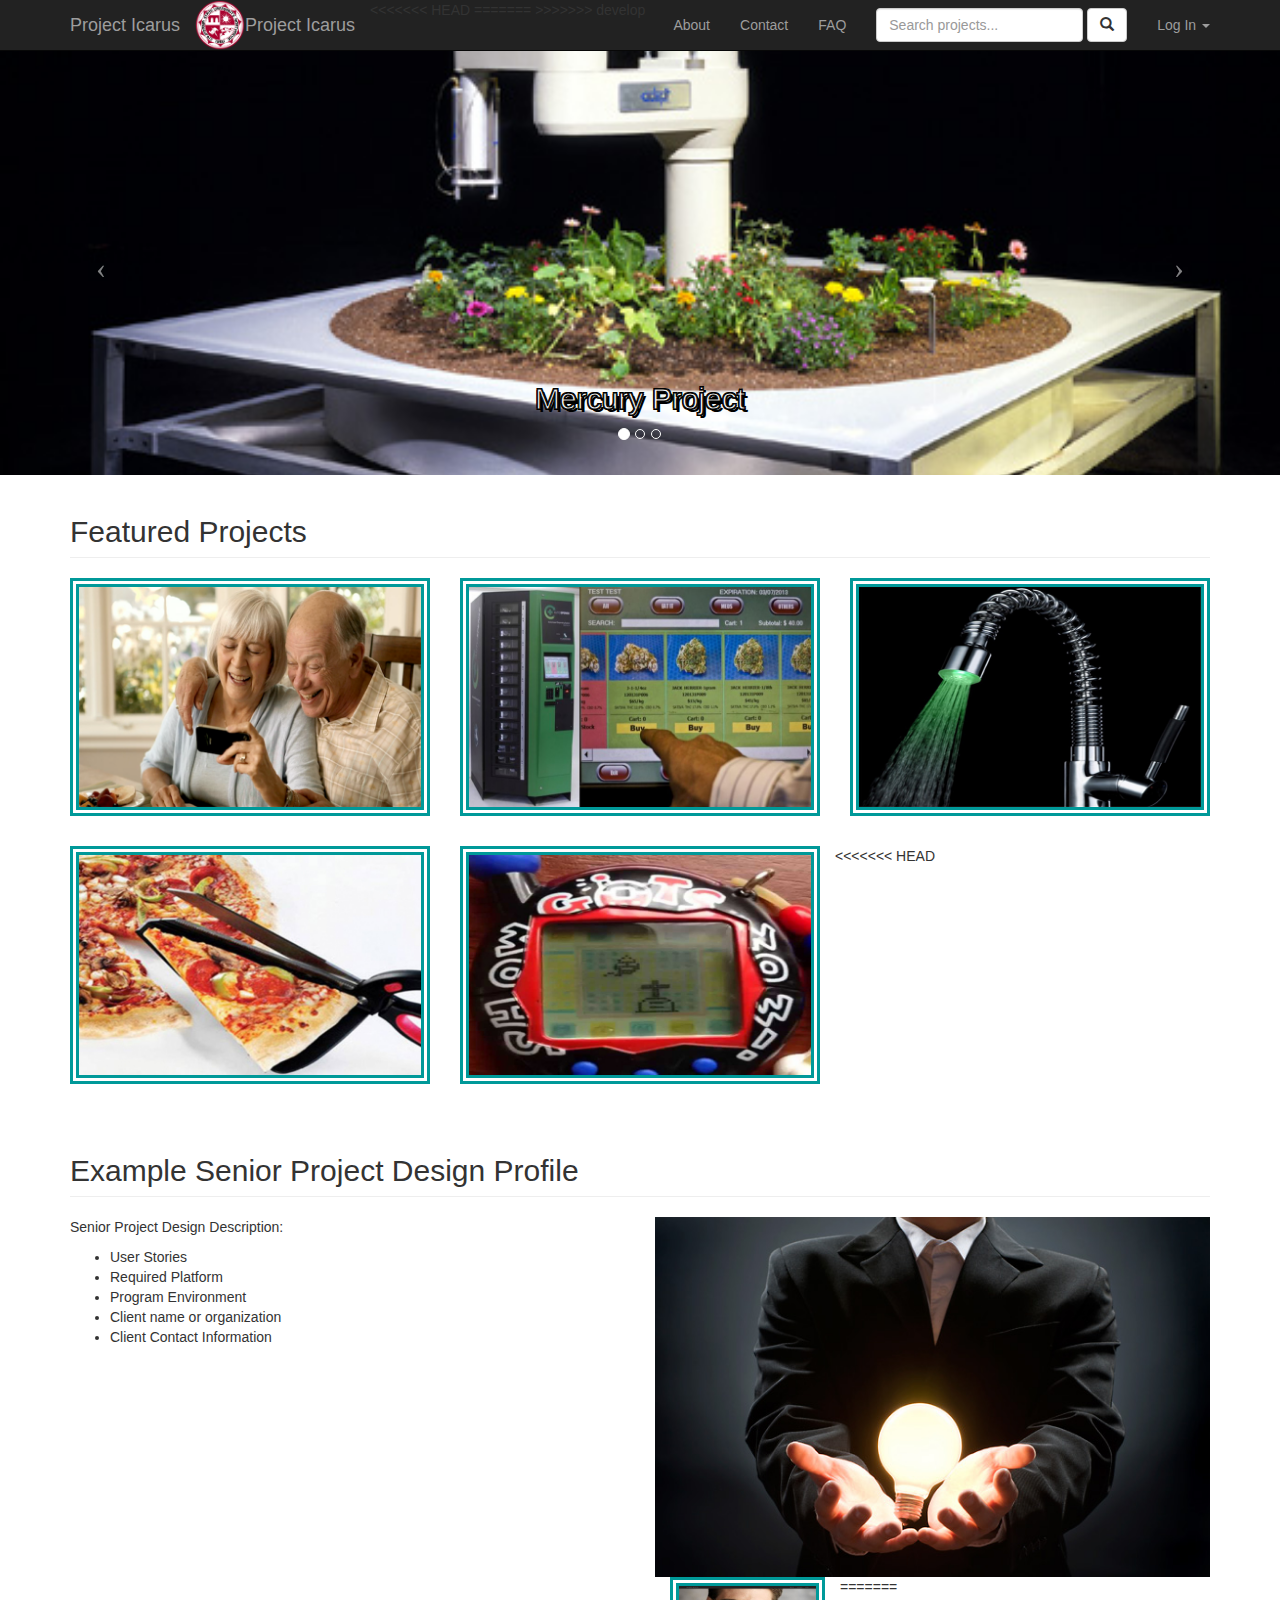
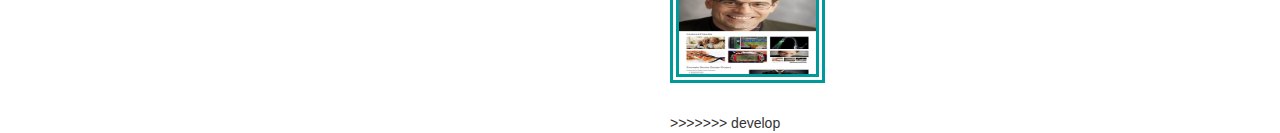
<file: index.html>
<!DOCTYPE html>
<html lang="en">

<head>

    <meta charset="utf-8">
    <meta http-equiv="X-UA-Compatible" content="IE=edge">
    <meta name="viewport" content="width=device-width, initial-scale=1">
    <meta name="description" content="">
    <meta name="author" content="">

    <title>Project Icarus</title>

    <!-- Bootstrap Core CSS -->
    <link href="css/bootstrap.min.css" rel="stylesheet">

    <!-- Custom CSS -->
    <link href="css/modern-business.css" rel="stylesheet">

    <!-- Custom Fonts -->
    <link href="font-awesome/css/font-awesome.min.css" rel="stylesheet" type="text/css">

    <!-- HTML5 Shim and Respond.js IE8 support of HTML5 elements and media queries -->
    <!-- WARNING: Respond.js doesn't work if you view the page via file:// -->
    <!--[if lt IE 9]>
        <script src="https://oss.maxcdn.com/libs/html5shiv/3.7.0/html5shiv.js"></script>
        <script src="https://oss.maxcdn.com/libs/respond.js/1.4.2/respond.min.js"></script>
    <![endif]-->

</head>

<body>

    <!-- Navigation -->
    <nav class="navbar navbar-inverse navbar-fixed-top" role="navigation">
        <div class="container">
            <!-- Brand and toggle get grouped for better mobile display -->
            <div class="navbar-header">
                <button type="button" class="navbar-toggle" data-toggle="collapse" data-target="#bs-example-navbar-collapse-1">
                    <span class="sr-only">Toggle navigation</span>
                    <span class="icon-bar"></span>
                    <span class="icon-bar"></span>
                    <span class="icon-bar"></span>
                </button>
<<<<<<< HEAD
                <a class="navbar-brand" href="index.html">Project Icarus</a>
=======
                <img class="pull-left img-responsive"
                     src="img/logo.png" width="50" height="50">
                    <a class="navbar-brand" href="index.html" id="logo">Project Icarus</a>
>>>>>>> develop
            </div>
            <!-- Collect the nav links, forms, and other content for toggling -->
            <div class="collapse navbar-collapse" id="bs-example-navbar-collapse-1">
                <ul class="nav navbar-nav navbar-right">
                    <li>
                        <a href="about.html">About</a>
                    </li>
                    <li>
                        <a href="contact.html">Contact</a>
                    </li>
                    <li>
                        <a href="faq.html">FAQ</a>
                    </li>

                    <form class="navbar-form navbar-left" role="search">
                        <div class="form-group">
                            <input type="text" class="form-control" placeholder="Search projects...">
                        </div>
                        <button type="submit" class="btn btn-default"><span class="glyphicon glyphicon-search"></span></button>
                    </form>
                    <li class="dropdown">
                        <a href="#" class="dropdown-toggle" data-toggle="dropdown">Log In <span class="caret"></span></a>
                        <ul class="dropdown-menu dropdown-lr animated slideInRight" role="menu">
                            <div class="col-lg-12">
                                <div class="text-center"><h3><b>Log In</b></h3></div>
                                <form id="ajax-login-form" action="" method="post" role="form" autocomplete="off">
                                    <div class="form-group">
                                        <label for="username">Username</label>
                                        <input type="text" name="username" id="username" tabindex="1" class="form-control" placeholder="Username" value="" autocomplete="off">
                                    </div>

                                    <div class="form-group">
                                        <label for="password">Password</label>
                                        <input type="password" name="password" id="password" tabindex="2" class="form-control" placeholder="Password" autocomplete="off">
                                    </div>

                                    <div class="form-group">
                                        <div class="row">
                                            <div class="col-xs-7">
                                                <input type="checkbox" tabindex="3" name="remember" id="remember">
                                                <label for="remember"> Remember Me</label>
                                            </div>
                                            <div class="col-xs-5 pull-right">
                                                <input type="submit" name="login-submit" id="login-submit" tabindex="4" class="form-control btn btn-success" value="Log In">
                                            </div>
                                        </div>
                                    </div>

                                    <div class="form-group">
                                        <div class="row">
                                            <div class="col-lg-12">
                                                <div class="text-center">
                                                    <a href="#" tabindex="5" class="forgot-password">Forgot Password?</a>
                                                </div>
                                            </div>
                                        </div>
                                    </div>
                                    <input type="hidden" class="hide" name="token" id="token" value="a465a2791ae0bae853cf4bf485dbe1b6">
                                </form>
                            </div>
                        </ul>
                    </li>
                </ul>
            </div>
            <!-- /.navbar-collapse -->
        </div>
        <!-- /.container -->
    </nav>

    <!-- Header Carousel -->
    <header id="myCarousel" class="carousel slide">
        <!-- Indicators -->
        <ol class="carousel-indicators">
            <li data-target="#myCarousel" data-slide-to="0" class="active"></li>
            <li data-target="#myCarousel" data-slide-to="1"></li>
            <li data-target="#myCarousel" data-slide-to="2"></li>
        </ol>

        <!-- Wrapper for slides -->
        <div class="carousel-inner">
            <div class="item active">
            <div class="fill" style="background-image:url(img/robot.jpg);"></div>
                <div class="carousel-caption">
                    <h2 id="robot">Mercury Project</h2>
                </div>
            </div>
            <div class="item">
                <div class="fill" style="background-image:url(img/present.jpg);"></div>
                <div class="carousel-caption">
                    <h2 id="present">Teachers 4 Students</h2>
                </div>
            </div>
            <div class="item">
                <div class="fill" style="background-image:url(img/moustache.jpg);"></div>
                <div class="carousel-caption">
                    <h2 id="stache">Project 'Stache</h2>
                </div>
            </div>
        </div>

        <!-- Controls -->
        <a class="left carousel-control" href="#myCarousel" data-slide="prev">
            <span class="icon-prev"></span>
        </a>
        <a class="right carousel-control" href="#myCarousel" data-slide="next">
            <span class="icon-next"></span>
        </a>
    </header>

    <!-- Page Content -->
    <div class="container">

        <!-- Portfolio Section -->
        <div class="row">
            <div class="col-lg-12">
                <h2 class="page-header">Featured Projects</h2>
            </div>
            <div class="col-md-4 col-sm-6">
                <a href="portfolio-item.html">
                    <img class="img-responsive img-portfolio img-hover" style="border: 9px double #009999" src="img/grandma-using-a-iphone.png" alt="">
                </a>
            </div>
            <div class="col-md-4 col-sm-6">
                <a href="portfolio-item1.html">
                    <img class="img-responsive img-portfolio img-hover" style="border: 9px double #009999" src="img/weed_machine.jpg" alt="">
                </a>
            </div>
            <div class="col-md-4 col-sm-6">
                <a href="portfolio-item2.html">
                    <img class="img-responsive img-portfolio img-hover" style="border: 9px double #009999" src="img/sink_light.jpg" alt="">
                </a>
            </div>
            <div class="col-md-4 col-sm-6">
                <a href="portfolio-item3.html">
                    <img class="img-responsive img-portfolio img-hover" style="border: 9px double #009999" src="img/pizza_scissors.jpg" alt="">
                </a>
            </div>
            <div class="col-md-4 col-sm-6">
                <a href="portfolio-item4.html">
                    <img class="img-responsive img-portfolio img-hover" style="border: 9px double #009999" src="img/tom.jpg" alt="">
                </a>
            </div>
<<<<<<< HEAD
        </div>
        <!-- /.row -->

        <!-- Features Section -->
        <div class="row">
            <div class="col-lg-12">
                <h2 class="page-header">Example Senior Project Design Profile</h2>
            </div>
            <div class="col-md-6">
                <p>Senior Project Design Description:</p>
                <ul>
                    </li>
                    <li>User Stories</li>
                    <li>Required Platform</li>
                    <li>Program Environment</li>
                    <li>Client name or organization</li>
                    <li>Client Contact Information</li>
                </ul>
        
            </div>
            <div class="col-md-6">
                <img class="img-responsive" src="img/business-idea.jpg" alt="">
=======
            <div class="col-md-4 col-sm-6">
                <a href="portfolio-item5.html">
                    <img class="img-responsive img-portfolio img-hover" style="border: 9px double #009999" src="img/final.jpg" alt="">
                </a>
>>>>>>> develop
            </div>
        </div>
        <!-- /.row -->


    </div>
    <!-- /.container -->

    <!-- jQuery -->
    <script src="js/jquery.js"></script>

    <!-- Bootstrap Core JavaScript -->
    <script src="js/bootstrap.min.js"></script>

    <!-- Script to Activate the Carousel -->
    <script>
    $('.carousel').carousel({
        interval: 5000 //changes the speed
    })
    </script>

</body>

</html>
</file>
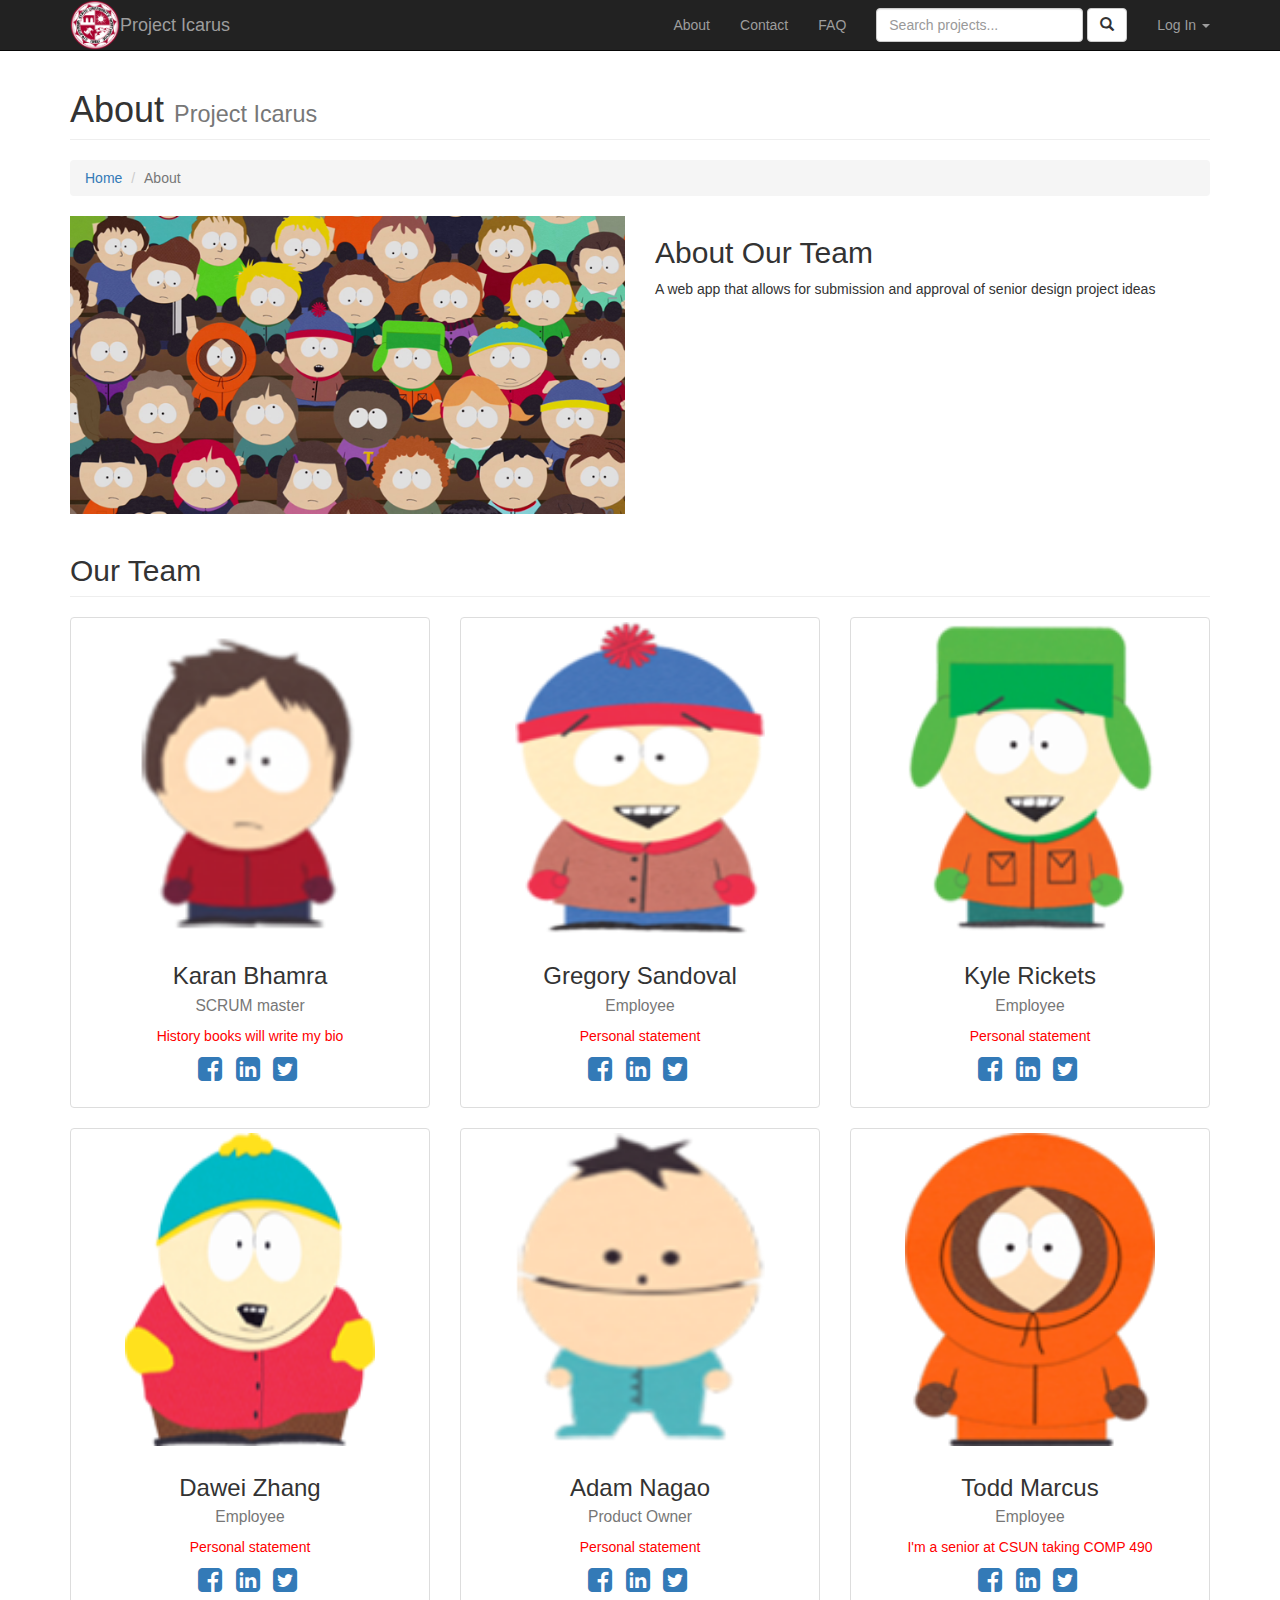
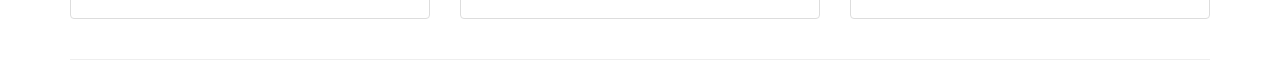
<file: about.html>
<!DOCTYPE html>
<html lang="en">

<head>

    <meta charset="utf-8">
    <meta http-equiv="X-UA-Compatible" content="IE=edge">
    <meta name="viewport" content="width=device-width, initial-scale=1">
    <meta name="description" content="">
    <meta name="author" content="">

    <title>Project Icarus</title>

    <!-- Bootstrap Core CSS -->
    <link href="css/bootstrap.min.css" rel="stylesheet">

    <!-- Custom CSS -->
    <link href="css/modern-business.css" rel="stylesheet">

    <!-- Custom Fonts -->
    <link href="font-awesome/css/font-awesome.min.css" rel="stylesheet" type="text/css">

    <!-- HTML5 Shim and Respond.js IE8 support of HTML5 elements and media queries -->
    <!-- WARNING: Respond.js doesn't work if you view the page via file:// -->
    <!--[if lt IE 9]>
        <script src="https://oss.maxcdn.com/libs/html5shiv/3.7.0/html5shiv.js"></script>
        <script src="https://oss.maxcdn.com/libs/respond.js/1.4.2/respond.min.js"></script>
    <![endif]-->


</head>

<body>

<!-- Navigation -->
<nav class="navbar navbar-inverse navbar-fixed-top" role="navigation">
    <div class="container">
        <!-- Brand and toggle get grouped for better mobile display -->
        <div class="navbar-header">
            <button type="button" class="navbar-toggle" data-toggle="collapse" data-target="#bs-example-navbar-collapse-1">
                <span class="sr-only">Toggle navigation</span>
                <span class="icon-bar"></span>
                <span class="icon-bar"></span>
                <span class="icon-bar"></span>
            </button>
            <img class="pull-left img-responsive"
                 src="img/logo.png" width="50" height="50">
            <a class="navbar-brand" href="index.html" id="logo">Project Icarus</a>
        </div>
        <!-- Collect the nav links, forms, and other content for toggling -->
        <div class="collapse navbar-collapse" id="bs-example-navbar-collapse-1">
            <ul class="nav navbar-nav navbar-right">
                <li>
                    <a href="about.html">About</a>
                </li>
                <li>
                    <a href="contact.html">Contact</a>
                </li>
                <li>
                    <a href="faq.html">FAQ</a>
                </li>

                <form class="navbar-form navbar-left" role="search">
                    <div class="form-group">
                        <input type="text" class="form-control" placeholder="Search projects...">
                    </div>
                    <button type="submit" class="btn btn-default"><span class="glyphicon glyphicon-search"></span></button>
                </form>
                <li class="dropdown">
                    <a href="#" class="dropdown-toggle" data-toggle="dropdown">Log In <span class="caret"></span></a>
                    <ul class="dropdown-menu dropdown-lr animated slideInRight" role="menu">
                        <div class="col-lg-12">
                            <div class="text-center"><h3><b>Log In</b></h3></div>
                            <form id="ajax-login-form" action="" method="post" role="form" autocomplete="off">
                                <div class="form-group">
                                    <label for="username">Username</label>
                                    <input type="text" name="username" id="username" tabindex="1" class="form-control" placeholder="Username" value="" autocomplete="off">
                                </div>

                                <div class="form-group">
                                    <label for="password">Password</label>
                                    <input type="password" name="password" id="password" tabindex="2" class="form-control" placeholder="Password" autocomplete="off">
                                </div>

                                <div class="form-group">
                                    <div class="row">
                                        <div class="col-xs-7">
                                            <input type="checkbox" tabindex="3" name="remember" id="remember">
                                            <label for="remember"> Remember Me</label>
                                        </div>
                                        <div class="col-xs-5 pull-right">
                                            <input type="submit" name="login-submit" id="login-submit" tabindex="4" class="form-control btn btn-success" value="Log In">
                                        </div>
                                    </div>
                                </div>

                                <div class="form-group">
                                    <div class="row">
                                        <div class="col-lg-12">
                                            <div class="text-center">
                                                <a href="#" tabindex="5" class="forgot-password">Forgot Password?</a>
                                            </div>
                                        </div>
                                    </div>
                                </div>
                                <input type="hidden" class="hide" name="token" id="token" value="a465a2791ae0bae853cf4bf485dbe1b6">
                            </form>
                        </div>
                    </ul>
                </li>
            </ul>
        </div>
        <!-- /.navbar-collapse -->
    </div>
    <!-- /.container -->
</nav>

    <!-- Page Content -->
    <div class="container">

        <!-- Page Heading/Breadcrumbs -->
        <div class="row">
            <div class="col-lg-12">
                <h1 class="page-header">About
                    <small>Project Icarus</small>
                </h1>
                <ol class="breadcrumb">
                    <li><a href="index.html">Home</a>
                    </li>
                    <li class="active">About</li>
                </ol>
            </div>
        </div>
        <!-- /.row -->

        <!-- Intro Content -->
        <div class="row">
            <div class="col-md-6">
                <img class="img-responsive" src="img/SliderCharacters.png" alt="">
            </div>
            <div class="col-md-6">
                <h2>About Our Team</h2>
                <p>A web app that allows for submission and approval of senior design project ideas</p>

            </div>
        </div>
        <!-- /.row -->

        <!-- Team Members -->
        <div class="row">
            <div class="col-lg-12">
                <h2 class="page-header">Our Team</h2>
            </div>
            <div class="col-md-4 text-center">
                <div class="thumbnail">
                    <img class="img-responsive" src="img/BillyTurner.png" alt="machine" width="250" height="400">
                    <div class="caption">
                        <h3>Karan Bhamra<br>
                            <small>SCRUM master</small>
                        </h3>
                        <p><span class="myRedA">History books will write my bio</span></p>
                        <ul class="list-inline">
                            <li><a href="facebook.com"><i class="fa fa-2x fa-facebook-square"></i></a>
                            </li>
                            <li><a href="linkedin.com"><i class="fa fa-2x fa-linkedin-square"></i></a>
                            </li>
                            <li><a href="twitter.com"><i class="fa fa-2x fa-twitter-square"></i></a>
                            </li>
                        </ul>
                    </div>
                </div>
            </div>
            <div class="col-md-4 text-center">
                <div class="thumbnail">
                    <img class="img-responsive" src="img/StanMarsh.png" alt="" width="250" height="400">
                    <div class="caption">
                        <h3>Gregory Sandoval<br>
                            <small>Employee</small>
                        </h3>
                        <p><span class="myRedA">Personal statement</span></p>
                        <ul class="list-inline">
                            <li><a href="#"><i class="fa fa-2x fa-facebook-square"></i></a>
                            </li>
                            <li><a href="#"><i class="fa fa-2x fa-linkedin-square"></i></a>
                            </li>
                            <li><a href="#"><i class="fa fa-2x fa-twitter-square"></i></a>
                            </li>
                        </ul>
                    </div>
                </div>
            </div>
            <div class="col-md-4 text-center">
                <div class="thumbnail">
                    <img class="img-responsive" src="img/165px-KyleBroflovski.png" alt="" width="250" height="400">
                    <div class="caption">
                        <h3>Kyle Rickets<br>
                            <small>Employee</small>
                        </h3>
                        <p><span class="myRedA">Personal statement</span></p>
                        <ul class="list-inline">
                            <li><a href="#"><i class="fa fa-2x fa-facebook-square"></i></a>
                            </li>
                            <li><a href="#"><i class="fa fa-2x fa-linkedin-square"></i></a>
                            </li>
                            <li><a href="#"><i class="fa fa-2x fa-twitter-square"></i></a>
                            </li>
                        </ul>
                    </div>
                </div>
            </div>
            <div class="col-md-4 text-center">
                <div class="thumbnail">
                    <img class="img-responsive" src="img/Eric_cartman.png" alt="" width="250" height="400">
                    <div class="caption">
                        <h3>Dawei Zhang<br>
                            <small>Employee</small>
                        </h3>
                        <p><span class="myRedA">Personal statement</span></p>
                        <ul class="list-inline">
                            <li><a href="#"><i class="fa fa-2x fa-facebook-square"></i></a>
                            </li>
                            <li><a href="#"><i class="fa fa-2x fa-linkedin-square"></i></a>
                            </li>
                            <li><a href="#"><i class="fa fa-2x fa-twitter-square"></i></a>
                            </li>
                        </ul>
                    </div>
                </div>
            </div>
            <div class="col-md-4 text-center">
                <div class="thumbnail">
                    <img class="img-responsive" src="img/Ike_2.png" width="250" height="400" alt="">
                    <div class="caption">
                        <h3>Adam Nagao<br>
                            <small>Product Owner</small>
                        </h3>
                        <p><span class="myRedA">Personal statement</span></p>
                        <ul class="list-inline">
                            <li><a href="#"><i class="fa fa-2x fa-facebook-square"></i></a>
                            </li>
                            <li><a href="#"><i class="fa fa-2x fa-linkedin-square"></i></a>
                            </li>
                            <li><a href="#"><i class="fa fa-2x fa-twitter-square"></i></a>
                            </li>
                        </ul>
                    </div>
                </div>
            </div>
            <div class="col-md-4 text-center">
                <div class="thumbnail">
                    <img class="img-responsive" src="img/KennyMcCormick.png" alt="" width="250" height="400">
                    <div class="caption">
                        <h3>Todd Marcus<br>
                            <small>Employee</small>
                        </h3>
                        <p><span class="myRedA">I'm a senior at CSUN taking COMP 490</span></p>
                        <ul class="list-inline">
                            <li><a href="#"><i class="fa fa-2x fa-facebook-square"></i></a>
                            </li>
                            <li><a href="#"><i class="fa fa-2x fa-linkedin-square"></i></a>
                            </li>
                            <li><a href="#"><i class="fa fa-2x fa-twitter-square"></i></a>
                            </li>
                        </ul>
                    </div>
                </div>
            </div>
        </div>
        <!-- /.row -->

        <hr>

    </div>
    <!-- /.container -->

    <!-- jQuery -->
    <script src="js/jquery.js"></script>

    <!-- Bootstrap Core JavaScript -->
    <script src="js/bootstrap.min.js"></script>

</body>

</html>
</file>
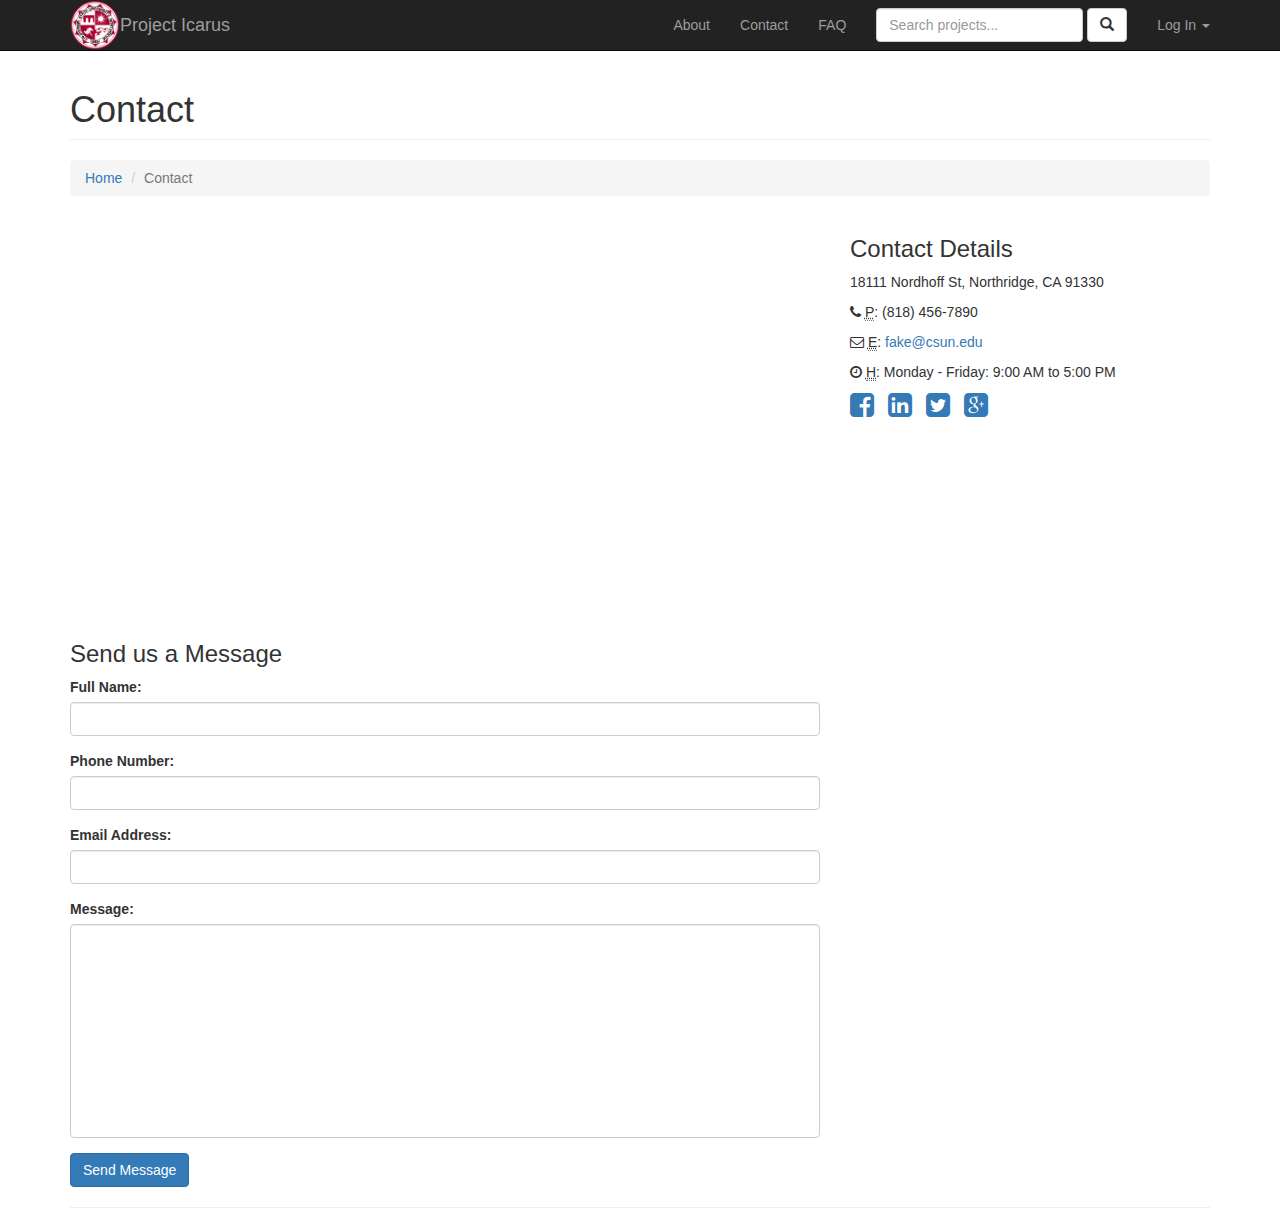
<file: contact.html>
<!DOCTYPE html>
<html lang="en">

<head>

    <meta charset="utf-8">
    <meta http-equiv="X-UA-Compatible" content="IE=edge">
    <meta name="viewport" content="width=device-width, initial-scale=1">
    <meta name="description" content="">
    <meta name="author" content="">

    <title>Project Icarus</title>

    <!-- Bootstrap Core CSS -->
    <link href="css/bootstrap.min.css" rel="stylesheet">

    <!-- Custom CSS -->
    <link href="css/modern-business.css" rel="stylesheet">

    <!-- Custom Fonts -->
    <link href="font-awesome/css/font-awesome.min.css" rel="stylesheet" type="text/css">

    <!-- HTML5 Shim and Respond.js IE8 support of HTML5 elements and media queries -->
    <!-- WARNING: Respond.js doesn't work if you view the page via file:// -->
    <!--[if lt IE 9]>
        <script src="https://oss.maxcdn.com/libs/html5shiv/3.7.0/html5shiv.js"></script>
        <script src="https://oss.maxcdn.com/libs/respond.js/1.4.2/respond.min.js"></script>
    <![endif]-->

</head>

<body>

<!-- Navigation -->
<nav class="navbar navbar-inverse navbar-fixed-top" role="navigation">
    <div class="container">
        <!-- Brand and toggle get grouped for better mobile display -->
        <div class="navbar-header">
            <button type="button" class="navbar-toggle" data-toggle="collapse" data-target="#bs-example-navbar-collapse-1">
                <span class="sr-only">Toggle navigation</span>
                <span class="icon-bar"></span>
                <span class="icon-bar"></span>
                <span class="icon-bar"></span>
            </button>
            <img class="pull-left img-responsive"
                 src="img/logo.png" width="50" height="50">
            <a class="navbar-brand" href="index.html" id="logo">Project Icarus</a>
        </div>
        <!-- Collect the nav links, forms, and other content for toggling -->
        <div class="collapse navbar-collapse" id="bs-example-navbar-collapse-1">
            <ul class="nav navbar-nav navbar-right">
                <li>
                    <a href="about.html">About</a>
                </li>
                <li>
                    <a href="contact.html">Contact</a>
                </li>
                <li>
                    <a href="faq.html">FAQ</a>
                </li>

                <form class="navbar-form navbar-left" role="search">
                    <div class="form-group">
                        <input type="text" class="form-control" placeholder="Search projects...">
                    </div>
                    <button type="submit" class="btn btn-default"><span class="glyphicon glyphicon-search"></span></button>
                </form>
                <li class="dropdown">
                    <a href="#" class="dropdown-toggle" data-toggle="dropdown">Log In <span class="caret"></span></a>
                    <ul class="dropdown-menu dropdown-lr animated slideInRight" role="menu">
                        <div class="col-lg-12">
                            <div class="text-center"><h3><b>Log In</b></h3></div>
                            <form id="ajax-login-form" action="" method="post" role="form" autocomplete="off">
                                <div class="form-group">
                                    <label for="username">Username</label>
                                    <input type="text" name="username" id="username" tabindex="1" class="form-control" placeholder="Username" value="" autocomplete="off">
                                </div>

                                <div class="form-group">
                                    <label for="password">Password</label>
                                    <input type="password" name="password" id="password" tabindex="2" class="form-control" placeholder="Password" autocomplete="off">
                                </div>

                                <div class="form-group">
                                    <div class="row">
                                        <div class="col-xs-7">
                                            <input type="checkbox" tabindex="3" name="remember" id="remember">
                                            <label for="remember"> Remember Me</label>
                                        </div>
                                        <div class="col-xs-5 pull-right">
                                            <input type="submit" name="login-submit" id="login-submit" tabindex="4" class="form-control btn btn-success" value="Log In">
                                        </div>
                                    </div>
                                </div>

                                <div class="form-group">
                                    <div class="row">
                                        <div class="col-lg-12">
                                            <div class="text-center">
                                                <a href="#" tabindex="5" class="forgot-password">Forgot Password?</a>
                                            </div>
                                        </div>
                                    </div>
                                </div>
                                <input type="hidden" class="hide" name="token" id="token" value="a465a2791ae0bae853cf4bf485dbe1b6">
                            </form>
                        </div>
                    </ul>
                </li>
            </ul>
        </div>
        <!-- /.navbar-collapse -->
    </div>
    <!-- /.container -->
</nav>

    <!-- Page Content -->
    <div class="container">

        <!-- Page Heading/Breadcrumbs -->
        <div class="row">
            <div class="col-lg-12">
                <h1 class="page-header">Contact
                </h1>
                <ol class="breadcrumb">
                    <li><a href="index.html">Home</a>
                    </li>
                    <li class="active">Contact</li>
                </ol>
            </div>
        </div>
        <!-- /.row -->

        <!-- Content Row -->
        <div class="row">
            <!-- Map Column -->
            <div class="col-md-8">
                <!-- Embedded Google Map -->
                <iframe
                width="100%" height="400px" frameborder="0" scrolling="no" marginheight="0" marginwidth="0"
                src="https://www.google.com/maps/embed/v1/place?key=AIzaSyBMvKzUS4b_73uv8wolH_fGQSci7EWt0eg
                &q=CSUN+Jacaranda Hall,Northridge,CA" allowfullscreen>
                </iframe>

            </div>
            <!-- Contact Details Column -->
            <div class="col-md-4">
                <h3>Contact Details</h3>
                <p>18111 Nordhoff St, Northridge, CA 91330<br>
                </p>
                <p><i class="fa fa-phone"></i>
                    <abbr title="Phone">P</abbr>: (818) 456-7890</p>
                <p><i class="fa fa-envelope-o"></i>
                    <abbr title="Email">E</abbr>: <a href="mailto:name@example.com">fake@csun.edu</a>
                </p>
                <p><i class="fa fa-clock-o"></i>
                    <abbr title="Hours">H</abbr>: Monday - Friday: 9:00 AM to 5:00 PM</p>
                <ul class="list-unstyled list-inline list-social-icons">
                    <li>
                        <a href="#"><i class="fa fa-facebook-square fa-2x"></i></a>
                    </li>
                    <li>
                        <a href="#"><i class="fa fa-linkedin-square fa-2x"></i></a>
                    </li>
                    <li>
                        <a href="#"><i class="fa fa-twitter-square fa-2x"></i></a>
                    </li>
                    <li>
                        <a href="#"><i class="fa fa-google-plus-square fa-2x"></i></a>
                    </li>
                </ul>
            </div>
        </div>
        <!-- /.row -->

        <!-- Contact Form -->
        <!-- In order to set the email address and subject line for the contact form go to the bin/contact_me.php file. -->
        <div class="row">
            <div class="col-md-8">
                <h3>Send us a Message</h3>
                <form name="sentMessage" id="contactForm" novalidate>
                    <div class="control-group form-group">
                        <div class="controls">
                            <label>Full Name:</label>
                            <input type="text" class="form-control" id="name" required data-validation-required-message="Please enter your name.">
                            <p class="help-block"></p>
                        </div>
                    </div>
                    <div class="control-group form-group">
                        <div class="controls">
                            <label>Phone Number:</label>
                            <input type="tel" class="form-control" id="phone" required data-validation-required-message="Please enter your phone number.">
                        </div>
                    </div>
                    <div class="control-group form-group">
                        <div class="controls">
                            <label>Email Address:</label>
                            <input type="email" class="form-control" id="email" required data-validation-required-message="Please enter your email address.">
                        </div>
                    </div>
                    <div class="control-group form-group">
                        <div class="controls">
                            <label>Message:</label>
                            <textarea rows="10" cols="100" class="form-control" id="message" required data-validation-required-message="Please enter your message" maxlength="999" style="resize:none"></textarea>
                        </div>
                    </div>
                    <div id="success"></div>
                    <!-- For success/fail messages -->
                    <button type="submit" class="btn btn-primary">Send Message</button>
                </form>
            </div>

        </div>
        <!-- /.row -->

        <hr>

    </div>
    <!-- /.container -->

    <!-- jQuery -->
    <script src="js/jquery.js"></script>

    <!-- Bootstrap Core JavaScript -->
    <script src="js/bootstrap.min.js"></script>

    <!-- Contact Form JavaScript -->
    <!-- Do not edit these files! In order to set the email address and subject line for the contact form go to the bin/contact_me.php file. -->
    <script src="js/jqBootstrapValidation.js"></script>
    <script src="js/contact_me.js"></script>

</body>

</html>
</file>
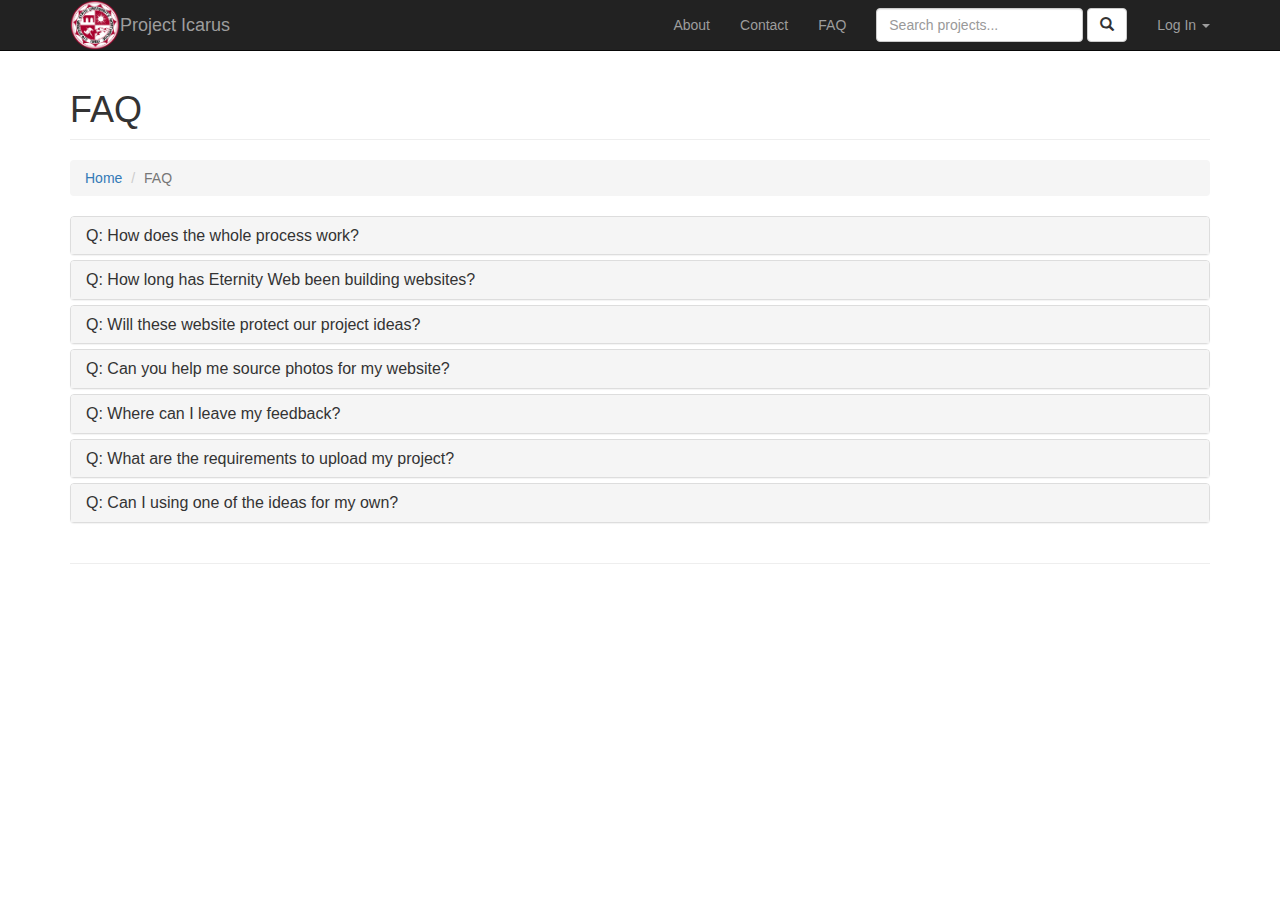
<file: faq.html>
<!DOCTYPE html>
<html lang="en">

<head>

    <meta charset="utf-8">
    <meta http-equiv="X-UA-Compatible" content="IE=edge">
    <meta name="viewport" content="width=device-width, initial-scale=1">
    <meta name="description" content="">
    <meta name="author" content="">

    <title>Modern Business - Start Bootstrap Template</title>

    <!-- Bootstrap Core CSS -->
    <link href="css/bootstrap.min.css" rel="stylesheet">

    <!-- Custom CSS -->
    <link href="css/modern-business.css" rel="stylesheet">

    <!-- Custom Fonts -->
    <link href="font-awesome/css/font-awesome.min.css" rel="stylesheet" type="text/css">

    <!-- HTML5 Shim and Respond.js IE8 support of HTML5 elements and media queries -->
    <!-- WARNING: Respond.js doesn't work if you view the page via file:// -->
    <!--[if lt IE 9]>
        <script src="https://oss.maxcdn.com/libs/html5shiv/3.7.0/html5shiv.js"></script>
        <script src="https://oss.maxcdn.com/libs/respond.js/1.4.2/respond.min.js"></script>
    <![endif]-->

</head>

<body>

<!-- Navigation -->
<nav class="navbar navbar-inverse navbar-fixed-top" role="navigation">
    <div class="container">
        <!-- Brand and toggle get grouped for better mobile display -->
        <div class="navbar-header">
            <button type="button" class="navbar-toggle" data-toggle="collapse" data-target="#bs-example-navbar-collapse-1">
                <span class="sr-only">Toggle navigation</span>
                <span class="icon-bar"></span>
                <span class="icon-bar"></span>
                <span class="icon-bar"></span>
            </button>
            <img class="pull-left img-responsive"
                 src="img/logo.png" width="50" height="50">
            <a class="navbar-brand" href="index.html" id="logo">Project Icarus</a>
        </div>
        <!-- Collect the nav links, forms, and other content for toggling -->
        <div class="collapse navbar-collapse" id="bs-example-navbar-collapse-1">
            <ul class="nav navbar-nav navbar-right">
                <li>
                    <a href="about.html">About</a>
                </li>
                <li>
                    <a href="contact.html">Contact</a>
                </li>
                <li>
                    <a href="faq.html">FAQ</a>
                </li>

                <form class="navbar-form navbar-left" role="search">
                    <div class="form-group">
                        <input type="text" class="form-control" placeholder="Search projects...">
                    </div>
                    <button type="submit" class="btn btn-default"><span class="glyphicon glyphicon-search"></span></button>
                </form>
                <li class="dropdown">
                    <a href="#" class="dropdown-toggle" data-toggle="dropdown">Log In <span class="caret"></span></a>
                    <ul class="dropdown-menu dropdown-lr animated slideInRight" role="menu">
                        <div class="col-lg-12">
                            <div class="text-center"><h3><b>Log In</b></h3></div>
                            <form id="ajax-login-form" action="" method="post" role="form" autocomplete="off">
                                <div class="form-group">
                                    <label for="username">Username</label>
                                    <input type="text" name="username" id="username" tabindex="1" class="form-control" placeholder="Username" value="" autocomplete="off">
                                </div>

                                <div class="form-group">
                                    <label for="password">Password</label>
                                    <input type="password" name="password" id="password" tabindex="2" class="form-control" placeholder="Password" autocomplete="off">
                                </div>

                                <div class="form-group">
                                    <div class="row">
                                        <div class="col-xs-7">
                                            <input type="checkbox" tabindex="3" name="remember" id="remember">
                                            <label for="remember"> Remember Me</label>
                                        </div>
                                        <div class="col-xs-5 pull-right">
                                            <input type="submit" name="login-submit" id="login-submit" tabindex="4" class="form-control btn btn-success" value="Log In">
                                        </div>
                                    </div>
                                </div>

                                <div class="form-group">
                                    <div class="row">
                                        <div class="col-lg-12">
                                            <div class="text-center">
                                                <a href="#" tabindex="5" class="forgot-password">Forgot Password?</a>
                                            </div>
                                        </div>
                                    </div>
                                </div>
                                <input type="hidden" class="hide" name="token" id="token" value="a465a2791ae0bae853cf4bf485dbe1b6">
                            </form>
                        </div>
                    </ul>
                </li>
            </ul>
        </div>
        <!-- /.navbar-collapse -->
    </div>
    <!-- /.container -->
</nav>

    <!-- Page Content -->
    <div class="container">

        <!-- Page Heading/Breadcrumbs -->
        <div class="row">
            <div class="col-lg-12">
                <h1 class="page-header">FAQ
                    <small></small>
                </h1>
                <ol class="breadcrumb">
                    <li><a href="index.html">Home</a>
                    </li>
                    <li class="active">FAQ</li>
                </ol>
            </div>
        </div>
        <!-- /.row -->

        <!-- Content Row -->
        <div class="row">
            <div class="col-lg-12">
                <div class="panel-group" id="accordion">
                    <div class="panel panel-default">
                        <div class="panel-heading">
                            <h4 class="panel-title">
                                <a class="accordion-toggle" data-toggle="collapse" data-parent="#accordion" href="#collapseOne"> Q: How does the whole process work?</a>
                            </h4>
                        </div>
                        <div id="collapseOne" class="panel-collapse collapse">
                            <div class="panel-body">
A: The main page displays the projects with the icons. Find the project and click on the page will get to the project page with more description.
                            </div>
                        </div>
                    </div>
                    <!-- /.panel -->
                    <div class="panel panel-default">
                        <div class="panel-heading">
                            <h4 class="panel-title">
                                <a class="accordion-toggle" data-toggle="collapse" data-parent="#accordion" href="#collapseTwo">Q: How long has Eternity Web been building websites?
</a>
                            </h4>
                        </div>
                        <div id="collapseTwo" class="panel-collapse collapse">
                            <div class="panel-body">
A: Project Icarus was founded in 2016 for COMP490 , by Team Two. You can learn more on our about page.
                            </div>
                        </div>
                    </div>
                    <!-- /.panel -->
                    <div class="panel panel-default">
                        <div class="panel-heading">
                            <h4 class="panel-title">
                                <a class="accordion-toggle" data-toggle="collapse" data-parent="#accordion" href="#collapseThree">Q: Will these website protect our project ideas?</a>
                            </h4>
                        </div>
                        <div id="collapseThree" class="panel-collapse collapse">
                            <div class="panel-body">
                                A: Yes.
                            </div>
                        </div>
                    </div>
                    <!-- /.panel -->
                    <div class="panel panel-default">
                        <div class="panel-heading">
                            <h4 class="panel-title">
                                <a class="accordion-toggle" data-toggle="collapse" data-parent="#accordion" href="#collapseFour">Q: Can you help me source photos for my website?</a>
                            </h4>
                        </div>
                        <div id="collapseFour" class="panel-collapse collapse">
                            <div class="panel-body">
                                A: You need to provide your own sources, otherwise, we can not ensure the  artistical quality.
                            </div>
                        </div>
                    </div>
                    <!-- /.panel -->
                    <div class="panel panel-default">
                        <div class="panel-heading">
                            <h4 class="panel-title">
                                <a class="accordion-toggle" data-toggle="collapse" data-parent="#accordion" href="#collapseFive">Q: Where can I leave my feedback?</a>
                            </h4>
                        </div>
                        <div id="collapseFive" class="panel-collapse collapse">
                            <div class="panel-body">
                                A: You can upload in contact page.
                            </div>
                        </div>
                    </div>
                    <!-- /.panel -->
                    <div class="panel panel-default">
                        <div class="panel-heading">
                            <h4 class="panel-title">
                                <a class="accordion-toggle" data-toggle="collapse" data-parent="#accordion" href="#collapseSix">Q: What are the requirements to upload my project?</a>
                            </h4>
                        </div>
                        <div id="collapseSix" class="panel-collapse collapse">
                            <div class="panel-body">
                                A: As long as you are a student or instructor at CSUN, you will be able to upload your project
                            </div>
                        </div>
                    </div>
                    <!-- /.panel -->
                    <div class="panel panel-default">
                        <div class="panel-heading">
                            <h4 class="panel-title">
                                <a class="accordion-toggle" data-toggle="collapse" data-parent="#accordion" href="#collapseSeven">Q: Can I using one of the ideas for my own?</a>
                            </h4>
                        </div>
                        <div id="collapseSeven" class="panel-collapse collapse">
                            <div class="panel-body">
                                A: You need to contact with author for Authorization.
                            </div>
                        </div>
                    </div>

                    <!-- /.panel -->
                </div>
                <!-- /.panel-group -->
            </div>
            <!-- /.col-lg-12 -->
        </div>
        <!-- /.row -->

        <hr>
    </div>
    <!-- /.container -->

    <!-- jQuery -->
    <script src="js/jquery.js"></script>

    <!-- Bootstrap Core JavaScript -->
    <script src="js/bootstrap.min.js"></script>

</body>

</html>
</file>
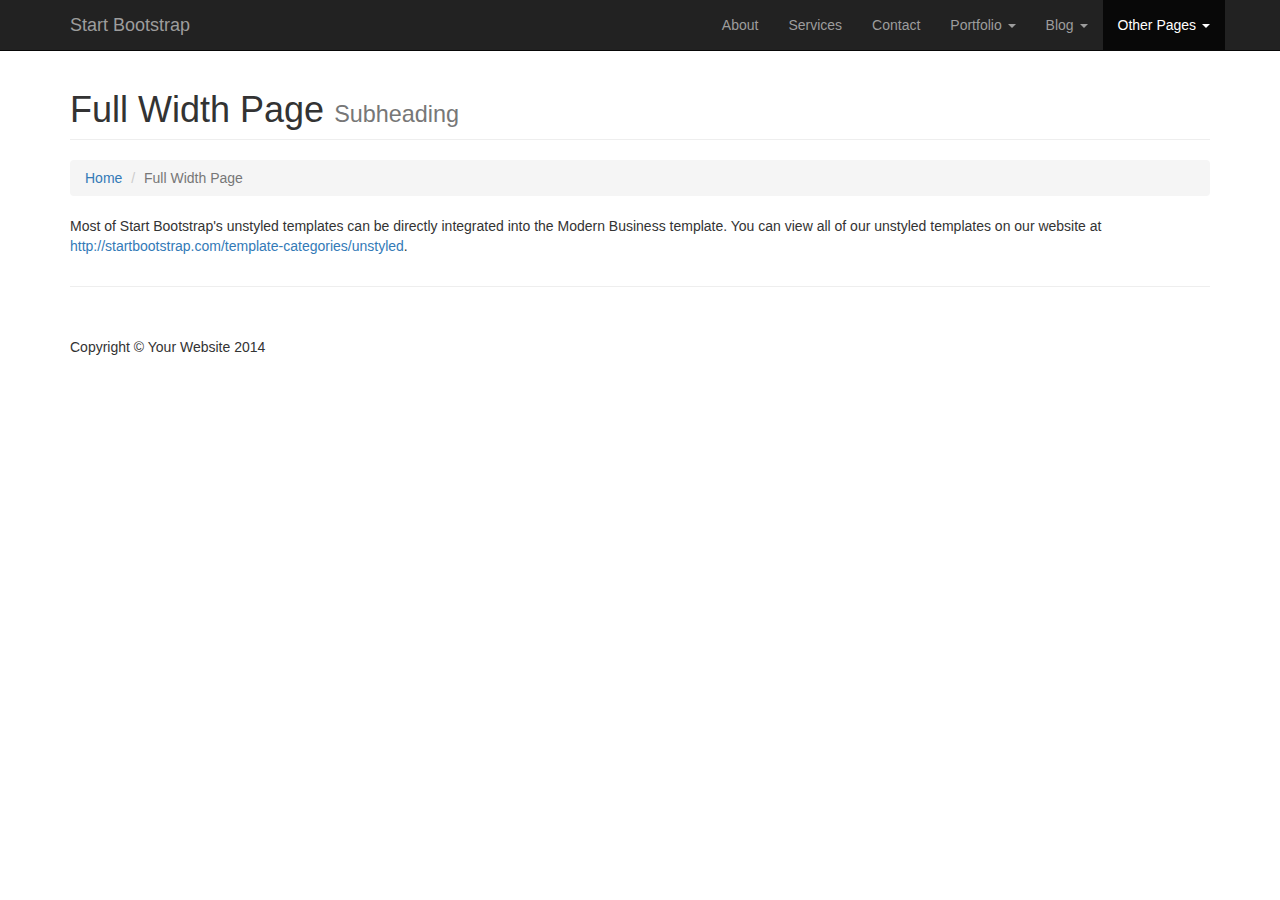
<file: full-width.html>
<!DOCTYPE html>
<html lang="en">

<head>

    <meta charset="utf-8">
    <meta http-equiv="X-UA-Compatible" content="IE=edge">
    <meta name="viewport" content="width=device-width, initial-scale=1">
    <meta name="description" content="">
    <meta name="author" content="">

    <title>Modern Business - Start Bootstrap Template</title>

    <!-- Bootstrap Core CSS -->
    <link href="css/bootstrap.min.css" rel="stylesheet">

    <!-- Custom CSS -->
    <link href="css/modern-business.css" rel="stylesheet">

    <!-- Custom Fonts -->
    <link href="font-awesome/css/font-awesome.min.css" rel="stylesheet" type="text/css">

    <!-- HTML5 Shim and Respond.js IE8 support of HTML5 elements and media queries -->
    <!-- WARNING: Respond.js doesn't work if you view the page via file:// -->
    <!--[if lt IE 9]>
        <script src="https://oss.maxcdn.com/libs/html5shiv/3.7.0/html5shiv.js"></script>
        <script src="https://oss.maxcdn.com/libs/respond.js/1.4.2/respond.min.js"></script>
    <![endif]-->

</head>

<body>

    <!-- Navigation -->
    <nav class="navbar navbar-inverse navbar-fixed-top" role="navigation">
        <div class="container">
            <!-- Brand and toggle get grouped for better mobile display -->
            <div class="navbar-header">
                <button type="button" class="navbar-toggle" data-toggle="collapse" data-target="#bs-example-navbar-collapse-1">
                    <span class="sr-only">Toggle navigation</span>
                    <span class="icon-bar"></span>
                    <span class="icon-bar"></span>
                    <span class="icon-bar"></span>
                </button>
                <a class="navbar-brand" href="index.html">Start Bootstrap</a>
            </div>
            <!-- Collect the nav links, forms, and other content for toggling -->
            <div class="collapse navbar-collapse" id="bs-example-navbar-collapse-1">
                <ul class="nav navbar-nav navbar-right">
                    <li>
                        <a href="about.html">About</a>
                    </li>
                    <li>
                        <a href="services.html">Services</a>
                    </li>
                    <li>
                        <a href="contact.html">Contact</a>
                    </li>
                    <li class="dropdown">
                        <a href="#" class="dropdown-toggle" data-toggle="dropdown">Portfolio <b class="caret"></b></a>
                        <ul class="dropdown-menu">
                            <li>
                                <a href="portfolio-1-col.html">1 Column Portfolio</a>
                            </li>
                            <li>
                                <a href="portfolio-2-col.html">2 Column Portfolio</a>
                            </li>
                            <li>
                                <a href="portfolio-3-col.html">3 Column Portfolio</a>
                            </li>
                            <li>
                                <a href="portfolio-4-col.html">4 Column Portfolio</a>
                            </li>
                            <li>
                                <a href="portfolio-item.html">Single Portfolio Item</a>
                            </li>
                        </ul>
                    </li>
                    <li class="dropdown">
                        <a href="#" class="dropdown-toggle" data-toggle="dropdown">Blog <b class="caret"></b></a>
                        <ul class="dropdown-menu">
                            <li>
                                <a href="blog-home-1.html">Blog Home 1</a>
                            </li>
                            <li>
                                <a href="blog-home-2.html">Blog Home 2</a>
                            </li>
                            <li>
                                <a href="blog-post.html">Blog Post</a>
                            </li>
                        </ul>
                    </li>
                    <li class="dropdown active">
                        <a href="#" class="dropdown-toggle" data-toggle="dropdown">Other Pages <b class="caret"></b></a>
                        <ul class="dropdown-menu">
                            <li class="active">
                                <a href="full-width.html">Full Width Page</a>
                            </li>
                            <li>
                                <a href="sidebar.html">Sidebar Page</a>
                            </li>
                            <li>
                                <a href="faq.html">FAQ</a>
                            </li>
                            <li>
                                <a href="404.html">404</a>
                            </li>
                            <li>
                                <a href="pricing.html">Pricing Table</a>
                            </li>
                        </ul>
                    </li>
                </ul>
            </div>
            <!-- /.navbar-collapse -->
        </div>
        <!-- /.container -->
    </nav>

    <!-- Page Content -->
    <div class="container">

        <!-- Page Heading/Breadcrumbs -->
        <div class="row">
            <div class="col-lg-12">
                <h1 class="page-header">Full Width Page
                    <small>Subheading</small>
                </h1>
                <ol class="breadcrumb">
                    <li><a href="index.html">Home</a>
                    </li>
                    <li class="active">Full Width Page</li>
                </ol>
            </div>
        </div>
        <!-- /.row -->

        <!-- Content Row -->
        <div class="row">
            <div class="col-lg-12">
                <p>Most of Start Bootstrap's unstyled templates can be directly integrated into the Modern Business template. You can view all of our unstyled templates on our website at <a href="http://startbootstrap.com/template-categories/unstyled">http://startbootstrap.com/template-categories/unstyled</a>.</p>
            </div>
        </div>
        <!-- /.row -->

        <hr>

        <!-- Footer -->
        <footer>
            <div class="row">
                <div class="col-lg-12">
                    <p>Copyright &copy; Your Website 2014</p>
                </div>
            </div>
        </footer>

    </div>
    <!-- /.container -->

    <!-- jQuery -->
    <script src="js/jquery.js"></script>

    <!-- Bootstrap Core JavaScript -->
    <script src="js/bootstrap.min.js"></script>

</body>

</html>
</file>
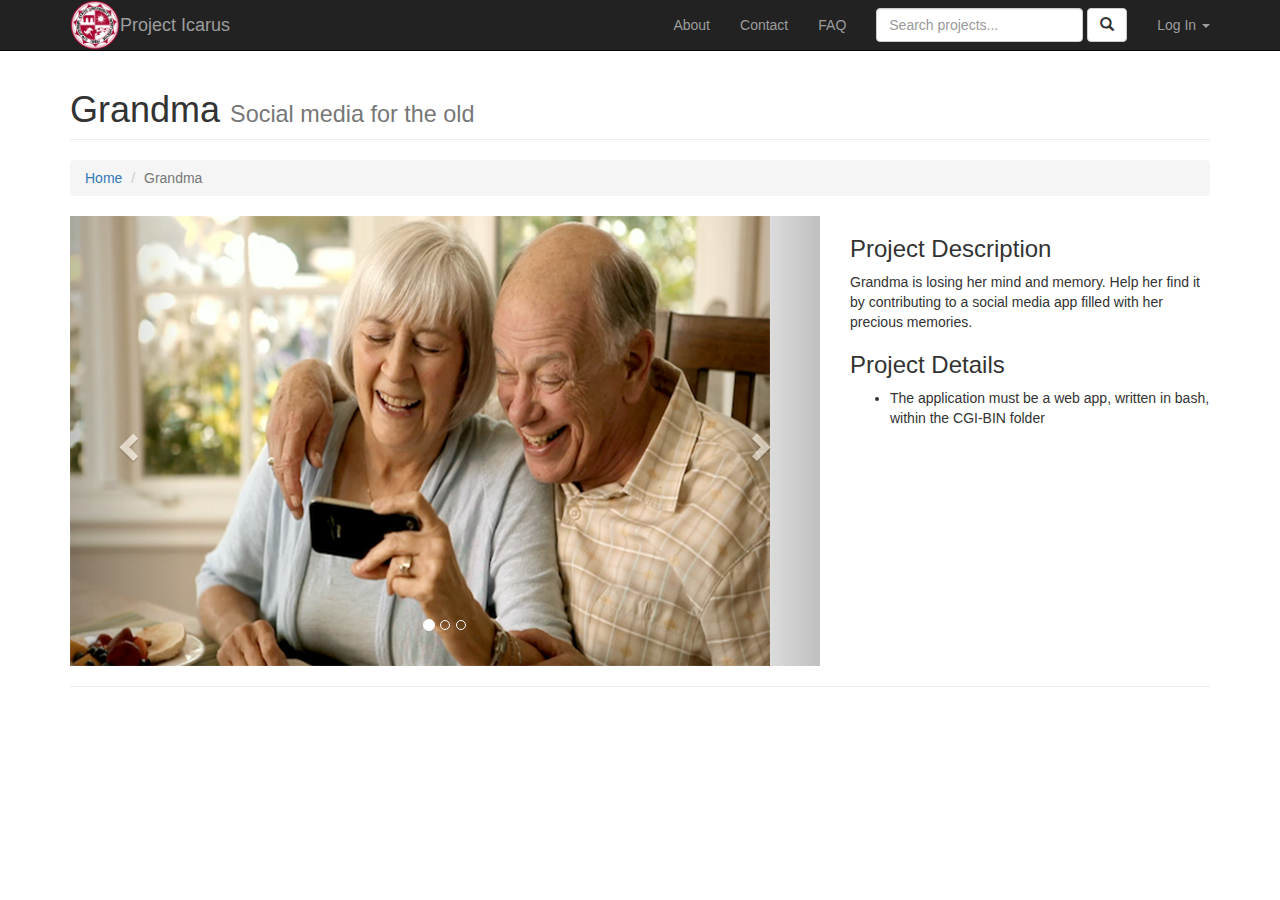
<file: portfolio-item.html>
<!DOCTYPE html>
<html lang="en">

<head>

    <meta charset="utf-8">
    <meta http-equiv="X-UA-Compatible" content="IE=edge">
    <meta name="viewport" content="width=device-width, initial-scale=1">
    <meta name="description" content="">
    <meta name="author" content="">

    <title>Project Icarus</title>

    <!-- Bootstrap Core CSS -->
    <link href="css/bootstrap.min.css" rel="stylesheet">

    <!-- Custom CSS -->
    <link href="css/modern-business.css" rel="stylesheet">

    <!-- Custom Fonts -->
    <link href="font-awesome/css/font-awesome.min.css" rel="stylesheet" type="text/css">

    <!-- HTML5 Shim and Respond.js IE8 support of HTML5 elements and media queries -->
    <!-- WARNING: Respond.js doesn't work if you view the page via file:// -->
    <!--[if lt IE 9]>
        <script src="https://oss.maxcdn.com/libs/html5shiv/3.7.0/html5shiv.js"></script>
        <script src="https://oss.maxcdn.com/libs/respond.js/1.4.2/respond.min.js"></script>
    <![endif]-->

</head>

<body>
<!-- Navigation -->
<nav class="navbar navbar-inverse navbar-fixed-top" role="navigation">
    <div class="container">
        <!-- Brand and toggle get grouped for better mobile display -->
        <div class="navbar-header">
            <button type="button" class="navbar-toggle" data-toggle="collapse" data-target="#bs-example-navbar-collapse-1">
                <span class="sr-only">Toggle navigation</span>
                <span class="icon-bar"></span>
                <span class="icon-bar"></span>
                <span class="icon-bar"></span>
            </button>
            <img class="pull-left img-responsive"
                 src="img/logo.png" width="50" height="50">
            <a class="navbar-brand" href="index.html" id="logo">Project Icarus</a>
        </div>
        <!-- Collect the nav links, forms, and other content for toggling -->
        <div class="collapse navbar-collapse" id="bs-example-navbar-collapse-1">
            <ul class="nav navbar-nav navbar-right">
                <li>
                    <a href="about.html">About</a>
                </li>
                <li>
                    <a href="contact.html">Contact</a>
                </li>
                <li>
                    <a href="faq.html">FAQ</a>
                </li>

                <form class="navbar-form navbar-left" role="search">
                    <div class="form-group">
                        <input type="text" class="form-control" placeholder="Search projects...">
                    </div>
                    <button type="submit" class="btn btn-default"><span class="glyphicon glyphicon-search"></span></button>
                </form>
                <li class="dropdown">
                    <a href="#" class="dropdown-toggle" data-toggle="dropdown">Log In <span class="caret"></span></a>
                    <ul class="dropdown-menu dropdown-lr animated slideInRight" role="menu">
                        <div class="col-lg-12">
                            <div class="text-center"><h3><b>Log In</b></h3></div>
                            <form id="ajax-login-form" action="" method="post" role="form" autocomplete="off">
                                <div class="form-group">
                                    <label for="username">Username</label>
                                    <input type="text" name="username" id="username" tabindex="1" class="form-control" placeholder="Username" value="" autocomplete="off">
                                </div>

                                <div class="form-group">
                                    <label for="password">Password</label>
                                    <input type="password" name="password" id="password" tabindex="2" class="form-control" placeholder="Password" autocomplete="off">
                                </div>

                                <div class="form-group">
                                    <div class="row">
                                        <div class="col-xs-7">
                                            <input type="checkbox" tabindex="3" name="remember" id="remember">
                                            <label for="remember"> Remember Me</label>
                                        </div>
                                        <div class="col-xs-5 pull-right">
                                            <input type="submit" name="login-submit" id="login-submit" tabindex="4" class="form-control btn btn-success" value="Log In">
                                        </div>
                                    </div>
                                </div>

                                <div class="form-group">
                                    <div class="row">
                                        <div class="col-lg-12">
                                            <div class="text-center">
                                                <a href="#" tabindex="5" class="forgot-password">Forgot Password?</a>
                                            </div>
                                        </div>
                                    </div>
                                </div>
                                <input type="hidden" class="hide" name="token" id="token" value="a465a2791ae0bae853cf4bf485dbe1b6">
                            </form>
                        </div>
                    </ul>
                </li>
            </ul>
        </div>
        <!-- /.navbar-collapse -->
    </div>
    <!-- /.container -->
</nav>

    <!-- Page Content -->
    <div class="container">

        <!-- Page Heading/Breadcrumbs -->
        <div class="row">
            <div class="col-lg-12">
                <h1 class="page-header">Grandma
                    <small>Social media for the old</small>
                </h1>
                <ol class="breadcrumb">
                    <li><a href="index.html">Home</a>
                    </li>
                    <li class="active">Grandma</li>
                </ol>
            </div>
        </div>
        <!-- /.row -->

        <!-- Portfolio Item Row -->
        <div class="row">

            <div class="col-md-8">
                <div id="carousel-example-generic" class="carousel slide" data-ride="carousel">
                    <!-- Indicators -->
                    <ol class="carousel-indicators">
                        <li data-target="#carousel-example-generic" data-slide-to="0" class="active"></li>
                        <li data-target="#carousel-example-generic" data-slide-to="1"></li>
                        <li data-target="#carousel-example-generic" data-slide-to="2"></li>
                    </ol>

                    <!-- Wrapper for slides -->
                    <div class="carousel-inner">
                        <div class="item active">
                            <img class="img-responsive" src="img/grandma-using-a-iphone.png" alt="Grandma">
                        </div>
                        <div class="item">
                            <img class="img-responsive" src="img/grandma-using-a-iphone.png" alt="Grandma">
                        </div>
                        <div class="item">
                            <img class="img-responsive" src="img/grandma-using-a-iphone.png" alt="Grandma">
                        </div>
                    </div>

                    <!-- Controls -->
                    <a class="left carousel-control" href="#carousel-example-generic" data-slide="prev">
                        <span class="glyphicon glyphicon-chevron-left"></span>
                    </a>
                    <a class="right carousel-control" href="#carousel-example-generic" data-slide="next">
                        <span class="glyphicon glyphicon-chevron-right"></span>
                    </a>
                </div>
            </div>

            <div class="col-md-4">
                <h3>Project Description</h3>
                <p>Grandma is losing her mind and memory. Help her find it by contributing to a social media app filled with her precious memories.</p>
                <h3>Project Details</h3>
                <ul>
                    <li>The application must be a web app, written in bash, within the CGI-BIN folder</li>
                </ul>
            </div>

        </div>
        <!-- /.row -->
        <hr>

    </div>
    <!-- /.container -->

    <!-- jQuery -->
    <script src="js/jquery.js"></script>

    <!-- Bootstrap Core JavaScript -->
    <script src="js/bootstrap.min.js"></script>

</body>

</html>
</file>
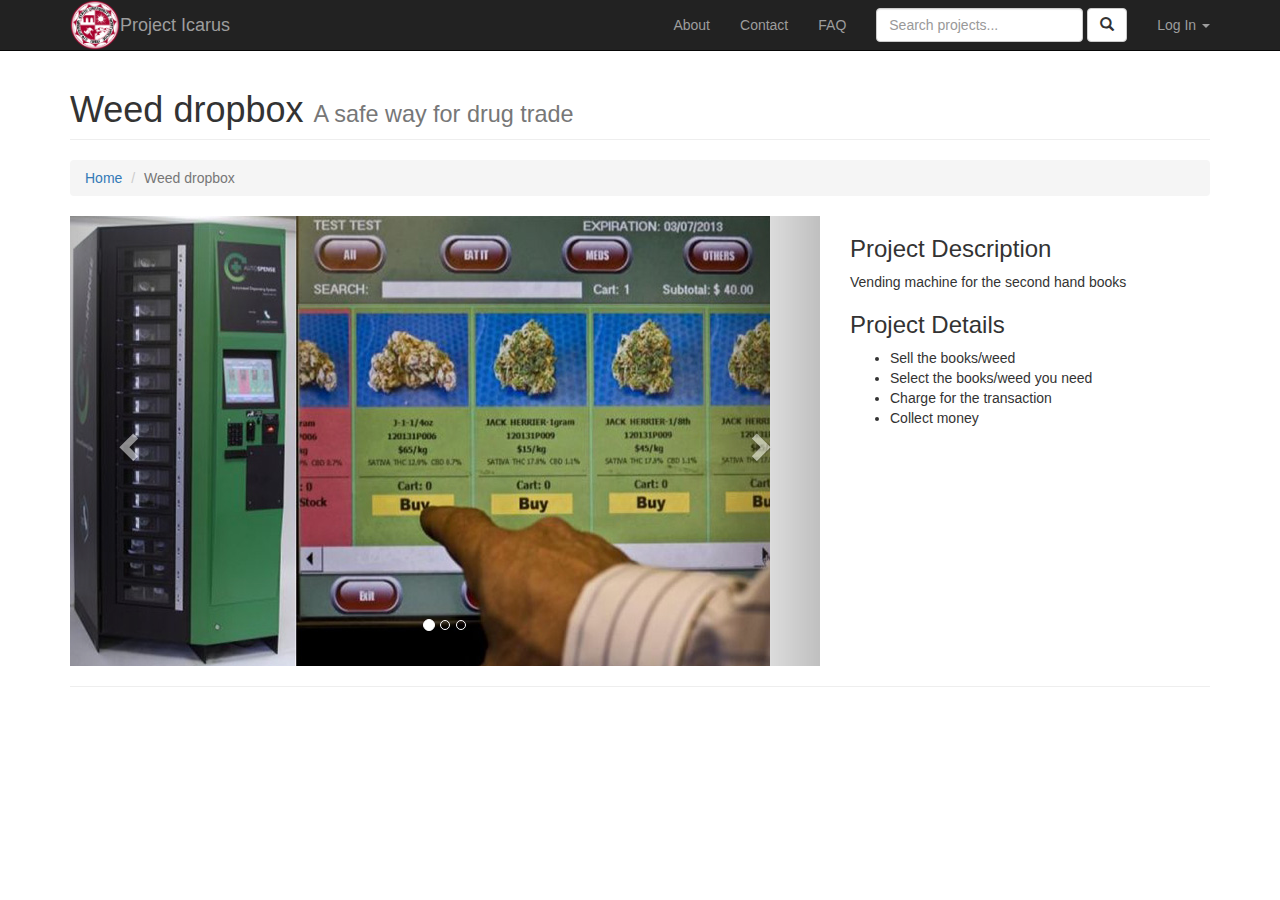
<file: portfolio-item1.html>
<!DOCTYPE html>
<html lang="en">

<head>

    <meta charset="utf-8">
    <meta http-equiv="X-UA-Compatible" content="IE=edge">
    <meta name="viewport" content="width=device-width, initial-scale=1">
    <meta name="description" content="">
    <meta name="author" content="">

    <title>Project Icarus</title>

    <!-- Bootstrap Core CSS -->
    <link href="css/bootstrap.min.css" rel="stylesheet">

    <!-- Custom CSS -->
    <link href="css/modern-business.css" rel="stylesheet">

    <!-- Custom Fonts -->
    <link href="font-awesome/css/font-awesome.min.css" rel="stylesheet" type="text/css">

    <!-- HTML5 Shim and Respond.js IE8 support of HTML5 elements and media queries -->
    <!-- WARNING: Respond.js doesn't work if you view the page via file:// -->
    <!--[if lt IE 9]>
        <script src="https://oss.maxcdn.com/libs/html5shiv/3.7.0/html5shiv.js"></script>
        <script src="https://oss.maxcdn.com/libs/respond.js/1.4.2/respond.min.js"></script>
    <![endif]-->

</head>

<body>

<!-- Navigation -->
<nav class="navbar navbar-inverse navbar-fixed-top" role="navigation">
    <div class="container">
        <!-- Brand and toggle get grouped for better mobile display -->
        <div class="navbar-header">
            <button type="button" class="navbar-toggle" data-toggle="collapse" data-target="#bs-example-navbar-collapse-1">
                <span class="sr-only">Toggle navigation</span>
                <span class="icon-bar"></span>
                <span class="icon-bar"></span>
                <span class="icon-bar"></span>
            </button>
            <img class="pull-left img-responsive"
                 src="img/logo.png" width="50" height="50">
            <a class="navbar-brand" href="index.html" id="logo">Project Icarus</a>
        </div>
        <!-- Collect the nav links, forms, and other content for toggling -->
        <div class="collapse navbar-collapse" id="bs-example-navbar-collapse-1">
            <ul class="nav navbar-nav navbar-right">
                <li>
                    <a href="about.html">About</a>
                </li>
                <li>
                    <a href="contact.html">Contact</a>
                </li>
                <li>
                    <a href="faq.html">FAQ</a>
                </li>

                <form class="navbar-form navbar-left" role="search">
                    <div class="form-group">
                        <input type="text" class="form-control" placeholder="Search projects...">
                    </div>
                    <button type="submit" class="btn btn-default"><span class="glyphicon glyphicon-search"></span></button>
                </form>
                <li class="dropdown">
                    <a href="#" class="dropdown-toggle" data-toggle="dropdown">Log In <span class="caret"></span></a>
                    <ul class="dropdown-menu dropdown-lr animated slideInRight" role="menu">
                        <div class="col-lg-12">
                            <div class="text-center"><h3><b>Log In</b></h3></div>
                            <form id="ajax-login-form" action="" method="post" role="form" autocomplete="off">
                                <div class="form-group">
                                    <label for="username">Username</label>
                                    <input type="text" name="username" id="username" tabindex="1" class="form-control" placeholder="Username" value="" autocomplete="off">
                                </div>

                                <div class="form-group">
                                    <label for="password">Password</label>
                                    <input type="password" name="password" id="password" tabindex="2" class="form-control" placeholder="Password" autocomplete="off">
                                </div>

                                <div class="form-group">
                                    <div class="row">
                                        <div class="col-xs-7">
                                            <input type="checkbox" tabindex="3" name="remember" id="remember">
                                            <label for="remember"> Remember Me</label>
                                        </div>
                                        <div class="col-xs-5 pull-right">
                                            <input type="submit" name="login-submit" id="login-submit" tabindex="4" class="form-control btn btn-success" value="Log In">
                                        </div>
                                    </div>
                                </div>

                                <div class="form-group">
                                    <div class="row">
                                        <div class="col-lg-12">
                                            <div class="text-center">
                                                <a href="#" tabindex="5" class="forgot-password">Forgot Password?</a>
                                            </div>
                                        </div>
                                    </div>
                                </div>
                                <input type="hidden" class="hide" name="token" id="token" value="a465a2791ae0bae853cf4bf485dbe1b6">
                            </form>
                        </div>
                    </ul>
                </li>
            </ul>
        </div>
        <!-- /.navbar-collapse -->
    </div>
    <!-- /.container -->
</nav>

    <!-- Page Content -->
    <div class="container">

        <!-- Page Heading/Breadcrumbs -->
        <div class="row">
            <div class="col-lg-12">
                <h1 class="page-header">Weed dropbox
                    <small>A safe way for drug trade</small>
                </h1>
                <ol class="breadcrumb">
                    <li><a href="index.html">Home</a>
                    </li>
                    <li class="active">Weed dropbox</li>
                </ol>
            </div>
        </div>
        <!-- /.row -->

        <!-- Portfolio Item Row -->
        <div class="row">

            <div class="col-md-8">
                <div id="carousel-example-generic" class="carousel slide" data-ride="carousel">
                    <!-- Indicators -->
                    <ol class="carousel-indicators">
                        <li data-target="#carousel-example-generic" data-slide-to="0" class="active"></li>
                        <li data-target="#carousel-example-generic" data-slide-to="1"></li>
                        <li data-target="#carousel-example-generic" data-slide-to="2"></li>
                    </ol>

                    <!-- Wrapper for slides -->
                    <div class="carousel-inner">
                        <div class="item active">
                            <img class="img-responsive"src="img/weed_machine.jpg" alt="machine">
                        </div>
                        <div class="item">
                            <img class="img-responsive" src="img/weed_machine.jpg" alt="machine">
                        </div>
                        <div class="item">
                            <img class="img-responsive" src="img/weed_machine.jpg" alt="machine">
                        </div>
                    </div>

                    <!-- Controls -->
                    <a class="left carousel-control" href="#carousel-example-generic" data-slide="prev">
                        <span class="glyphicon glyphicon-chevron-left"></span>
                    </a>
                    <a class="right carousel-control" href="#carousel-example-generic" data-slide="next">
                        <span class="glyphicon glyphicon-chevron-right"></span>
                    </a>
                </div>
            </div>

            <div class="col-md-4">
                <h3>Project Description</h3>
                <p>Vending machine for the second hand books</p>
                <h3>Project Details</h3>
                <ul>
                    <li>Sell the books/weed</li>
                    <li>Select the books/weed you need</li>
                    <li>Charge for the transaction</li>
                    <li>Collect money</li>
                </ul>
            </div>

        </div>
        <!-- /.row -->
        <hr>

    </div>
    <!-- /.container -->

    <!-- jQuery -->
    <script src="js/jquery.js"></script>

    <!-- Bootstrap Core JavaScript -->
    <script src="js/bootstrap.min.js"></script>

</body>

</html>
</file>
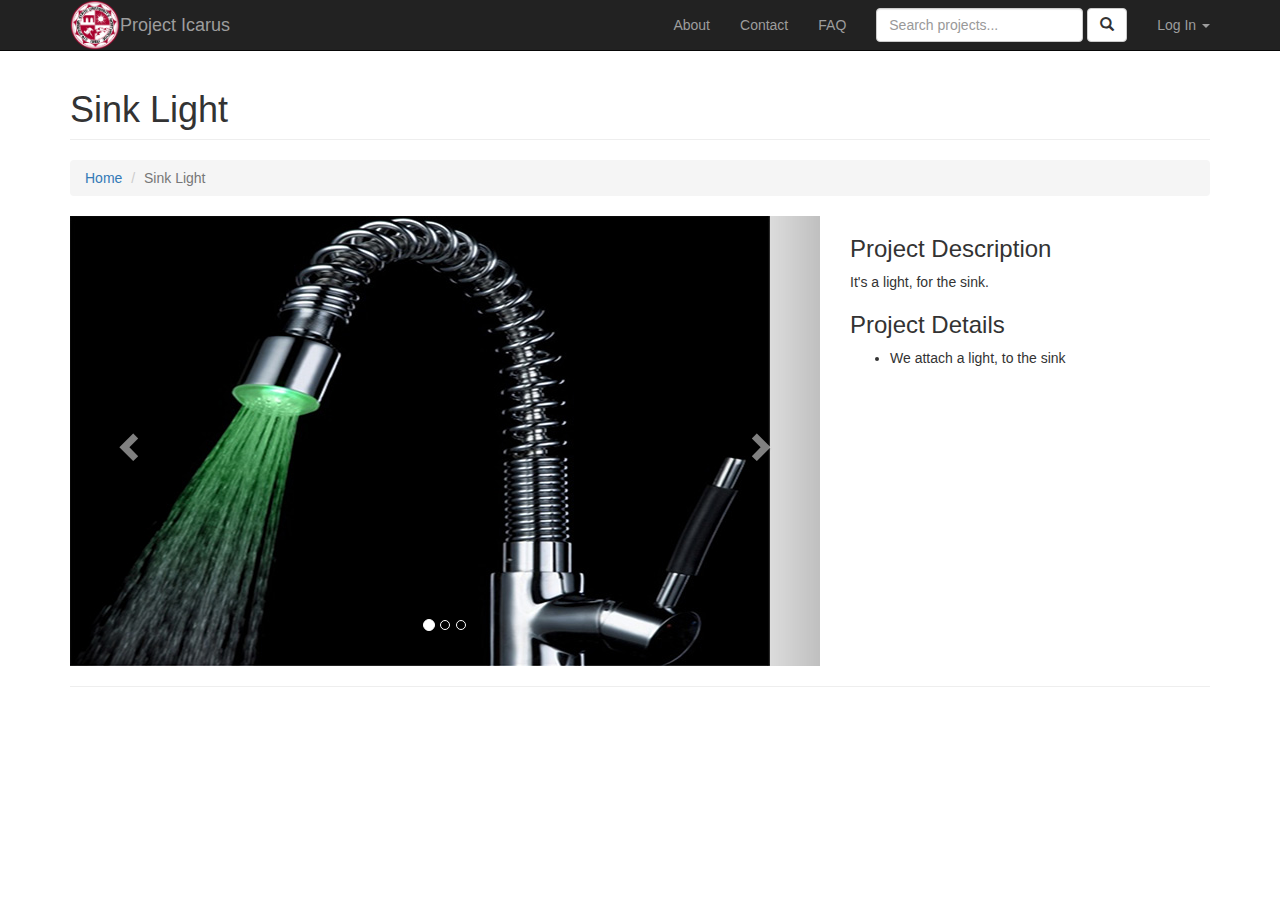
<file: portfolio-item2.html>
<!DOCTYPE html>
<html lang="en">

<head>

    <meta charset="utf-8">
    <meta http-equiv="X-UA-Compatible" content="IE=edge">
    <meta name="viewport" content="width=device-width, initial-scale=1">
    <meta name="description" content="">
    <meta name="author" content="">

    <title>Project Icarus</title>

    <!-- Bootstrap Core CSS -->
    <link href="css/bootstrap.min.css" rel="stylesheet">

    <!-- Custom CSS -->
    <link href="css/modern-business.css" rel="stylesheet">

    <!-- Custom Fonts -->
    <link href="font-awesome/css/font-awesome.min.css" rel="stylesheet" type="text/css">

    <!-- HTML5 Shim and Respond.js IE8 support of HTML5 elements and media queries -->
    <!-- WARNING: Respond.js doesn't work if you view the page via file:// -->
    <!--[if lt IE 9]>
        <script src="https://oss.maxcdn.com/libs/html5shiv/3.7.0/html5shiv.js"></script>
        <script src="https://oss.maxcdn.com/libs/respond.js/1.4.2/respond.min.js"></script>
    <![endif]-->

</head>

<body>

<!-- Navigation -->
<nav class="navbar navbar-inverse navbar-fixed-top" role="navigation">
    <div class="container">
        <!-- Brand and toggle get grouped for better mobile display -->
        <div class="navbar-header">
            <button type="button" class="navbar-toggle" data-toggle="collapse" data-target="#bs-example-navbar-collapse-1">
                <span class="sr-only">Toggle navigation</span>
                <span class="icon-bar"></span>
                <span class="icon-bar"></span>
                <span class="icon-bar"></span>
            </button>
            <img class="pull-left img-responsive"
                 src="img/logo.png" width="50" height="50">
            <a class="navbar-brand" href="index.html" id="logo">Project Icarus</a>
        </div>
        <!-- Collect the nav links, forms, and other content for toggling -->
        <div class="collapse navbar-collapse" id="bs-example-navbar-collapse-1">
            <ul class="nav navbar-nav navbar-right">
                <li>
                    <a href="about.html">About</a>
                </li>
                <li>
                    <a href="contact.html">Contact</a>
                </li>
                <li>
                    <a href="faq.html">FAQ</a>
                </li>

                <form class="navbar-form navbar-left" role="search">
                    <div class="form-group">
                        <input type="text" class="form-control" placeholder="Search projects...">
                    </div>
                    <button type="submit" class="btn btn-default"><span class="glyphicon glyphicon-search"></span></button>
                </form>
                <li class="dropdown">
                    <a href="#" class="dropdown-toggle" data-toggle="dropdown">Log In <span class="caret"></span></a>
                    <ul class="dropdown-menu dropdown-lr animated slideInRight" role="menu">
                        <div class="col-lg-12">
                            <div class="text-center"><h3><b>Log In</b></h3></div>
                            <form id="ajax-login-form" action="" method="post" role="form" autocomplete="off">
                                <div class="form-group">
                                    <label for="username">Username</label>
                                    <input type="text" name="username" id="username" tabindex="1" class="form-control" placeholder="Username" value="" autocomplete="off">
                                </div>

                                <div class="form-group">
                                    <label for="password">Password</label>
                                    <input type="password" name="password" id="password" tabindex="2" class="form-control" placeholder="Password" autocomplete="off">
                                </div>

                                <div class="form-group">
                                    <div class="row">
                                        <div class="col-xs-7">
                                            <input type="checkbox" tabindex="3" name="remember" id="remember">
                                            <label for="remember"> Remember Me</label>
                                        </div>
                                        <div class="col-xs-5 pull-right">
                                            <input type="submit" name="login-submit" id="login-submit" tabindex="4" class="form-control btn btn-success" value="Log In">
                                        </div>
                                    </div>
                                </div>

                                <div class="form-group">
                                    <div class="row">
                                        <div class="col-lg-12">
                                            <div class="text-center">
                                                <a href="#" tabindex="5" class="forgot-password">Forgot Password?</a>
                                            </div>
                                        </div>
                                    </div>
                                </div>
                                <input type="hidden" class="hide" name="token" id="token" value="a465a2791ae0bae853cf4bf485dbe1b6">
                            </form>
                        </div>
                    </ul>
                </li>
            </ul>
        </div>
        <!-- /.navbar-collapse -->
    </div>
    <!-- /.container -->
</nav>

    <!-- Page Content -->
    <div class="container">

        <!-- Page Heading/Breadcrumbs -->
        <div class="row">
            <div class="col-lg-12">
                <h1 class="page-header">Sink Light
                </h1>
                <ol class="breadcrumb">
                    <li><a href="index.html">Home</a>
                    </li>
                    <li class="active">Sink Light</li>
                </ol>
            </div>
        </div>
        <!-- /.row -->

        <!-- Portfolio Item Row -->
        <div class="row">

            <div class="col-md-8">
                <div id="carousel-example-generic" class="carousel slide" data-ride="carousel">
                    <!-- Indicators -->
                    <ol class="carousel-indicators">
                        <li data-target="#carousel-example-generic" data-slide-to="0" class="active"></li>
                        <li data-target="#carousel-example-generic" data-slide-to="1"></li>
                        <li data-target="#carousel-example-generic" data-slide-to="2"></li>
                    </ol>

                    <!-- Wrapper for slides -->
                    <div class="carousel-inner">
                        <div class="item active">
                            <img class="img-responsive" src="img/sink_light.jpg" alt="Sink Light">
                        </div>
                        <div class="item">
                            <img class="img-responsive" src="img/sink_light.jpg" alt="Sink Lighta">
                        </div>
                        <div class="item">
                            <img class="img-responsive" src="img/sink_light.jpg" alt="Sink Light">
                        </div>
                    </div>

                    <!-- Controls -->
                    <a class="left carousel-control" href="#carousel-example-generic" data-slide="prev">
                        <span class="glyphicon glyphicon-chevron-left"></span>
                    </a>
                    <a class="right carousel-control" href="#carousel-example-generic" data-slide="next">
                        <span class="glyphicon glyphicon-chevron-right"></span>
                    </a>
                </div>
            </div>

            <div class="col-md-4">
                <h3>Project Description</h3>
                <p>It's a light, for the sink.</p>
                <h3>Project Details</h3>
                <ul>
                    <li>We attach a light, to the sink</li>
                </ul>
            </div>

        </div>
        <!-- /.row -->
        <hr>

    </div>
    <!-- /.container -->

    <!-- jQuery -->
    <script src="js/jquery.js"></script>

    <!-- Bootstrap Core JavaScript -->
    <script src="js/bootstrap.min.js"></script>

</body>

</html>
</file>
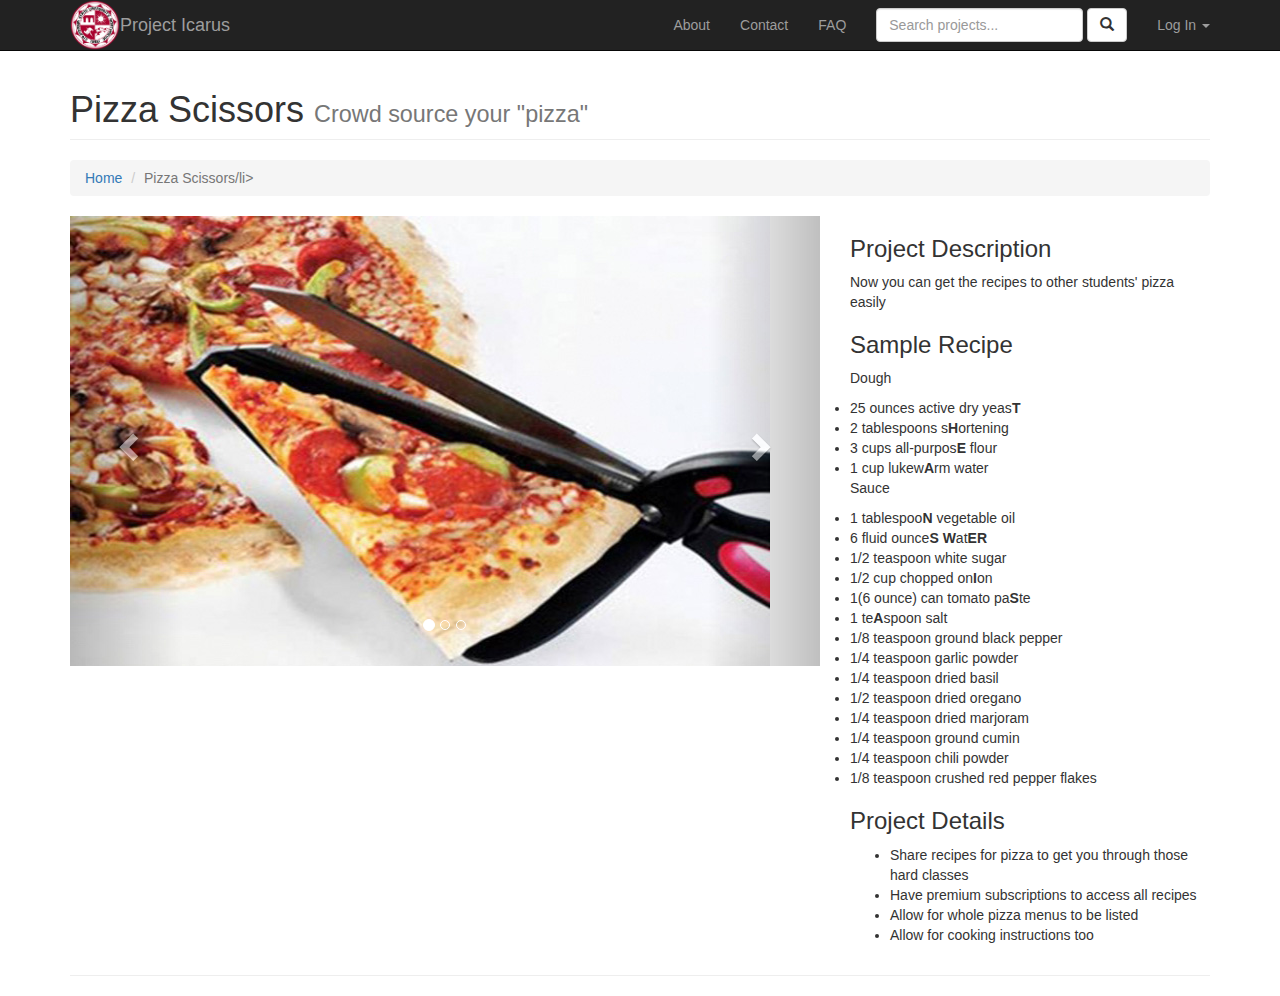
<file: portfolio-item3.html>
<!DOCTYPE html>
<html lang="en">

<head>

    <meta charset="utf-8">
    <meta http-equiv="X-UA-Compatible" content="IE=edge">
    <meta name="viewport" content="width=device-width, initial-scale=1">
    <meta name="description" content="">
    <meta name="author" content="">

    <title>Project Icarus</title>

    <!-- Bootstrap Core CSS -->
    <link href="css/bootstrap.min.css" rel="stylesheet">

    <!-- Custom CSS -->
    <link href="css/modern-business.css" rel="stylesheet">

    <!-- Custom Fonts -->
    <link href="font-awesome/css/font-awesome.min.css" rel="stylesheet" type="text/css">

    <!-- HTML5 Shim and Respond.js IE8 support of HTML5 elements and media queries -->
    <!-- WARNING: Respond.js doesn't work if you view the page via file:// -->
    <!--[if lt IE 9]>
        <script src="https://oss.maxcdn.com/libs/html5shiv/3.7.0/html5shiv.js"></script>
        <script src="https://oss.maxcdn.com/libs/respond.js/1.4.2/respond.min.js"></script>
    <![endif]-->

</head>

<body>

<!-- Navigation -->
<nav class="navbar navbar-inverse navbar-fixed-top" role="navigation">
    <div class="container">
        <!-- Brand and toggle get grouped for better mobile display -->
        <div class="navbar-header">
            <button type="button" class="navbar-toggle" data-toggle="collapse" data-target="#bs-example-navbar-collapse-1">
                <span class="sr-only">Toggle navigation</span>
                <span class="icon-bar"></span>
                <span class="icon-bar"></span>
                <span class="icon-bar"></span>
            </button>
            <img class="pull-left img-responsive"
                 src="img/logo.png" width="50" height="50">
            <a class="navbar-brand" href="index.html" id="logo">Project Icarus</a>
        </div>
        <!-- Collect the nav links, forms, and other content for toggling -->
        <div class="collapse navbar-collapse" id="bs-example-navbar-collapse-1">
            <ul class="nav navbar-nav navbar-right">
                <li>
                    <a href="about.html">About</a>
                </li>
                <li>
                    <a href="contact.html">Contact</a>
                </li>
                <li>
                    <a href="faq.html">FAQ</a>
                </li>

                <form class="navbar-form navbar-left" role="search">
                    <div class="form-group">
                        <input type="text" class="form-control" placeholder="Search projects...">
                    </div>
                    <button type="submit" class="btn btn-default"><span class="glyphicon glyphicon-search"></span></button>
                </form>
                <li class="dropdown">
                    <a href="#" class="dropdown-toggle" data-toggle="dropdown">Log In <span class="caret"></span></a>
                    <ul class="dropdown-menu dropdown-lr animated slideInRight" role="menu">
                        <div class="col-lg-12">
                            <div class="text-center"><h3><b>Log In</b></h3></div>
                            <form id="ajax-login-form" action="" method="post" role="form" autocomplete="off">
                                <div class="form-group">
                                    <label for="username">Username</label>
                                    <input type="text" name="username" id="username" tabindex="1" class="form-control" placeholder="Username" value="" autocomplete="off">
                                </div>

                                <div class="form-group">
                                    <label for="password">Password</label>
                                    <input type="password" name="password" id="password" tabindex="2" class="form-control" placeholder="Password" autocomplete="off">
                                </div>

                                <div class="form-group">
                                    <div class="row">
                                        <div class="col-xs-7">
                                            <input type="checkbox" tabindex="3" name="remember" id="remember">
                                            <label for="remember"> Remember Me</label>
                                        </div>
                                        <div class="col-xs-5 pull-right">
                                            <input type="submit" name="login-submit" id="login-submit" tabindex="4" class="form-control btn btn-success" value="Log In">
                                        </div>
                                    </div>
                                </div>

                                <div class="form-group">
                                    <div class="row">
                                        <div class="col-lg-12">
                                            <div class="text-center">
                                                <a href="#" tabindex="5" class="forgot-password">Forgot Password?</a>
                                            </div>
                                        </div>
                                    </div>
                                </div>
                                <input type="hidden" class="hide" name="token" id="token" value="a465a2791ae0bae853cf4bf485dbe1b6">
                            </form>
                        </div>
                    </ul>
                </li>
            </ul>
        </div>
        <!-- /.navbar-collapse -->
    </div>
    <!-- /.container -->
</nav>

    <!-- Page Content -->
    <div class="container">

        <!-- Page Heading/Breadcrumbs -->
        <div class="row">
            <div class="col-lg-12">
                <h1 class="page-header">Pizza Scissors
                    <small>Crowd source your "pizza"</small>
                </h1>
                <ol class="breadcrumb">
                    <li><a href="index.html">Home</a>
                    </li>
                    <li class="active">Pizza Scissors/li>
                </ol>
            </div>
        </div>
        <!-- /.row -->

        <!-- Portfolio Item Row -->
        <div class="row">

            <div class="col-md-8">
                <div id="carousel-example-generic" class="carousel slide" data-ride="carousel">
                    <!-- Indicators -->
                    <ol class="carousel-indicators">
                        <li data-target="#carousel-example-generic" data-slide-to="0" class="active"></li>
                        <li data-target="#carousel-example-generic" data-slide-to="1"></li>
                        <li data-target="#carousel-example-generic" data-slide-to="2"></li>
                    </ol>

                    <!-- Wrapper for slides -->
                    <div class="carousel-inner">
                        <div class="item active">
                            <img class="img-responsive" src="img/pizza_scissors.jpg" alt="Grandma">
                        </div>
                        <div class="item">
                            <img class="img-responsive" src="img/pizza_scissors.jpg" alt="Grandma">
                        </div>
                        <div class="item">
                            <img class="img-responsive" src="img/pizza_scissors.jpg" alt="Grandma">
                        </div>
                    </div>

                    <!-- Controls -->
                    <a class="left carousel-control" href="#carousel-example-generic" data-slide="prev">
                        <span class="glyphicon glyphicon-chevron-left"></span>
                    </a>
                    <a class="right carousel-control" href="#carousel-example-generic" data-slide="next">
                        <span class="glyphicon glyphicon-chevron-right"></span>
                    </a>
                </div>
            </div>

            <div class="col-md-4">
                <h3>Project Description</h3>
                <p>Now you can get the recipes to other students' pizza easily</p>
                <h3>Sample Recipe</h3>
                <p>Dough</p>
                  <li>25 ounces active dry yeas<b>T</b></li>
                  <li>2 tablespoons s<b>H</b>ortening</li>
                  <li>3 cups all-purpos<b>E</b> flour</li>
                  <li>1 cup lukew<b>A</b>rm water</li>
                <p>Sauce</p>
                  <li>1 tablespoo<b>N</b> vegetable oil</li>
                  <li>6 fluid ounce<b>S W</b>at<b>ER</b></li>
                  <li>1/2 teaspoon white sugar</li>
                  <li>1/2 cup chopped on<b>I</b>on</li>
                  <li>1(6 ounce) can tomato pa<b>S</b>te</li>
                  <li>1 te<b>A</b>spoon salt</li>
                  <li>1/8 teaspoon ground black pepper</li>
                  <li>1/4 teaspoon garlic powder</li>
                  <li>1/4 teaspoon dried basil</li>
                  <li>1/2 teaspoon dried oregano</li>
                  <li>1/4 teaspoon dried marjoram</li>
                  <li>1/4 teaspoon ground cumin</li>
                  <li>1/4 teaspoon chili powder</li>
                  <li>1/8 teaspoon crushed red pepper flakes</li>
                <h3>Project Details</h3>
                <ul>
                    <li>Share recipes for pizza to get you through those hard classes</li>
                    <li>Have premium subscriptions to access all recipes</li>
                    <li>Allow for whole pizza menus to be listed</li>
                    <li>Allow for cooking instructions too</li>
                </ul>
            </div>

        </div>
        <!-- /.row -->
        <hr>

    </div>
    <!-- /.container -->

    <!-- jQuery -->
    <script src="js/jquery.js"></script>

    <!-- Bootstrap Core JavaScript -->
    <script src="js/bootstrap.min.js"></script>

</body>

</html>
</file>
<file: css/modern-business.css>
/*!
 * Start Bootstrap - Modern Business (http://startbootstrap.com/)
 * Copyright 2013-2016 Start Bootstrap
 * Licensed under MIT (https://github.com/BlackrockDigital/startbootstrap/blob/gh-pages/LICENSE)
 */

/* Global Styles */

html,
body {
    height: 100%;
}

body {
    padding-top: 50px; /* Required padding for .navbar-fixed-top. Remove if using .navbar-static-top. Change if height of navigation changes. */
}

.img-portfolio {
    margin-bottom: 30px;
}

.img-hover:hover {
    opacity: 0.8;
}

/* General sizing */
ul.dropdown-lr {
    width: 300px;
}

/* mobile fix */
@media (max-width: 768px) {
    .dropdown-lr h3 {
        color: #eee;
    }
    .dropdown-lr label {
        color: #eee;
    }
}


/* Home Page Carousel */

#robot {
    -webkit-text-stroke: 1px black;
    color: whitesmoke;
    text-shadow:
            3px 3px 0 #000,
            -1px -1px 0 #000,
            1px -1px 0 #000,
            -1px 1px 0 #000,
            1px 1px 0 #000;
}
#present {
    -webkit-text-stroke: 1px black;
    color: whitesmoke;
    text-shadow:
            3px 3px 0 #000,
            -1px -1px 0 #000,
            1px -1px 0 #000,
            -1px 1px 0 #000,
            1px 1px 0 #000;
}
#stache {
    -webkit-text-stroke: 1px black;
    color: whitesmoke;
    text-shadow:
            3px 3px 0 #000,
            -1px -1px 0 #000,
            1px -1px 0 #000,
            -1px 1px 0 #000,
            1px 1px 0 #000;
}

header.carousel {
    height: 50%;
}

header.carousel .item,
header.carousel .item.active,
header.carousel .carousel-inner {
    height: 100%;
}

header.carousel .fill {
    width: 100%;
    height: 120%;
    background-position: center;
    background-size: cover;
}

header.carousel .center {
    width: 110%;
    height: 110%;
    background-position: center;
    background-size: contain;
}

/* 404 Page Styles */

.error-404 {
    font-size: 100px;
}

/* Pricing Page Styles */

.price {
    display: block;
    font-size: 50px;
    line-height: 50px;
}

.price sup {
    top: -20px;
    left: 2px;
    font-size: 20px;
}

.period {
    display: block;
    font-style: italic;
}

/* Footer Styles */

footer {
    margin: 50px 0;
}

/* Responsive Styles */

@media(max-width:991px) {
    .customer-img,
    .img-related {
        margin-bottom: 30px;
    }
}

@media(max-width:767px) {
    .img-portfolio {
        margin-bottom: 15px;
    }

    header.carousel .carousel {
        height: 70%;
    }
}
</file>
